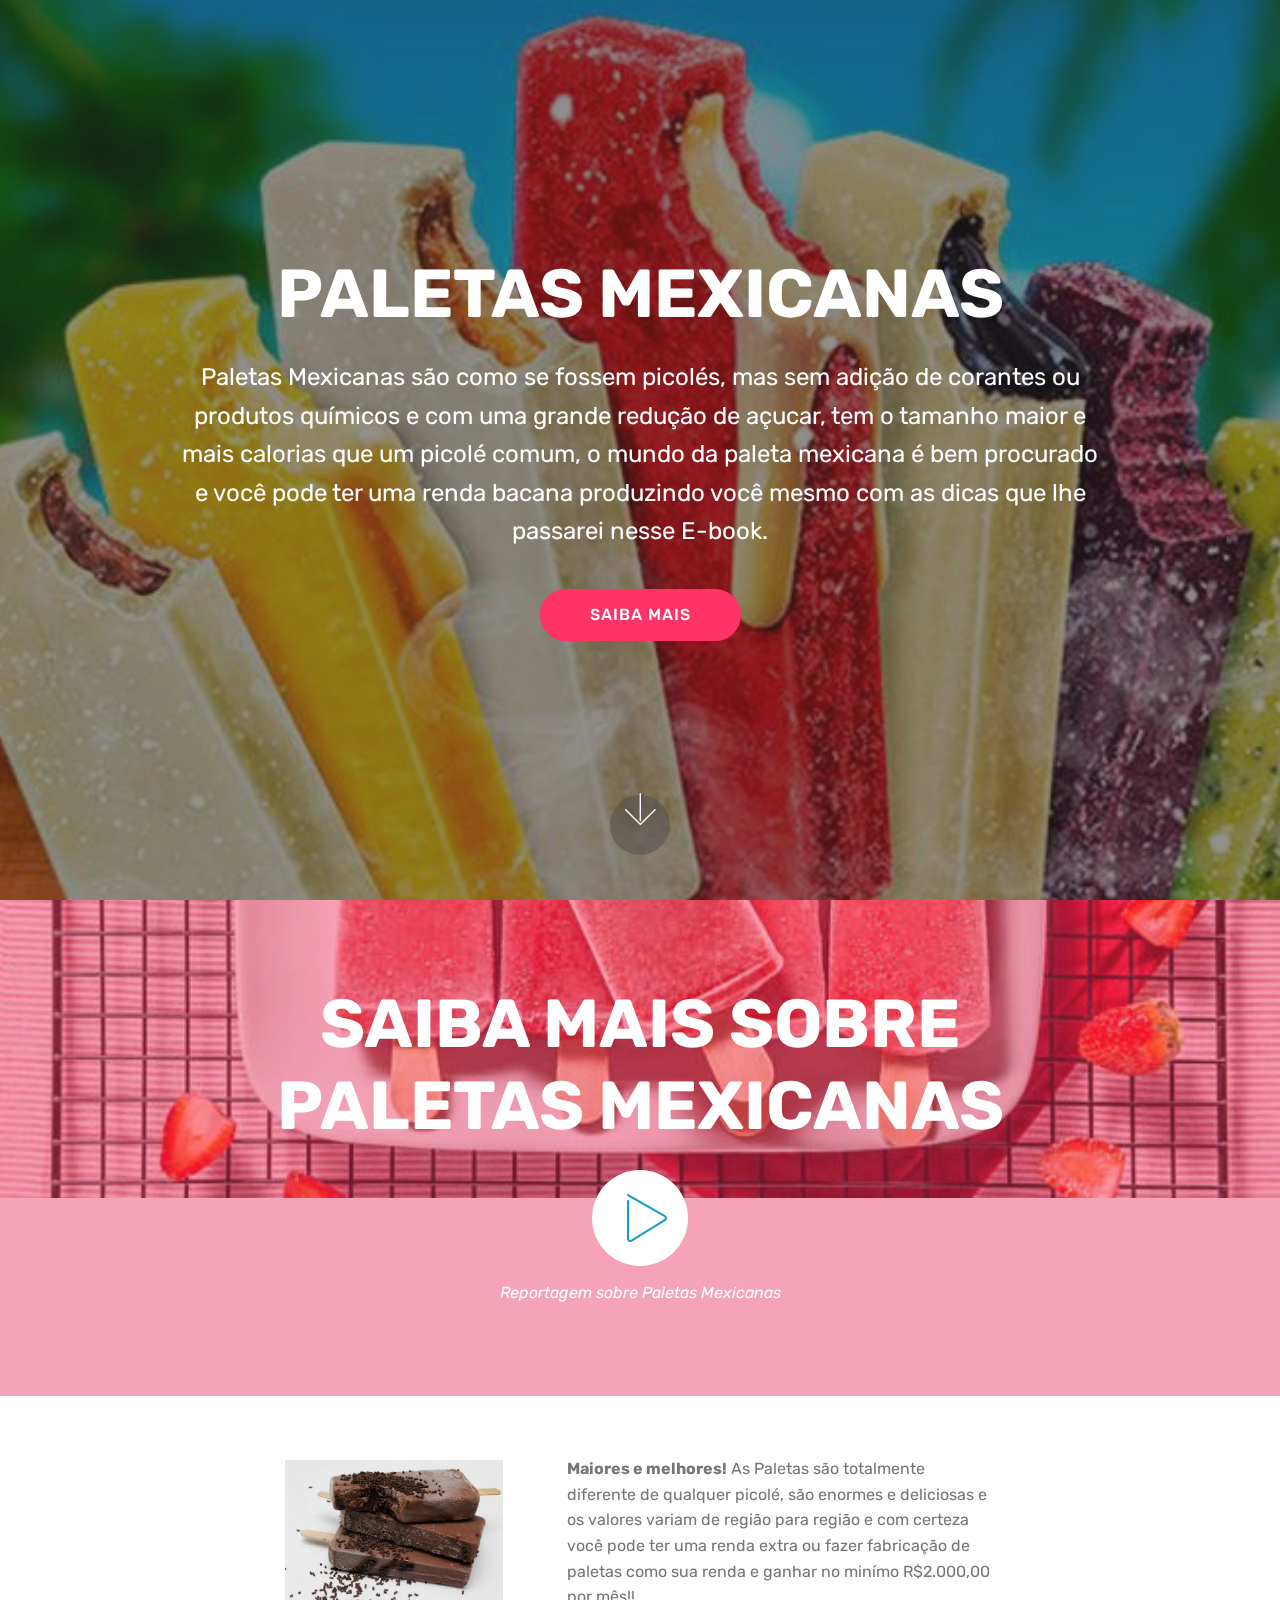
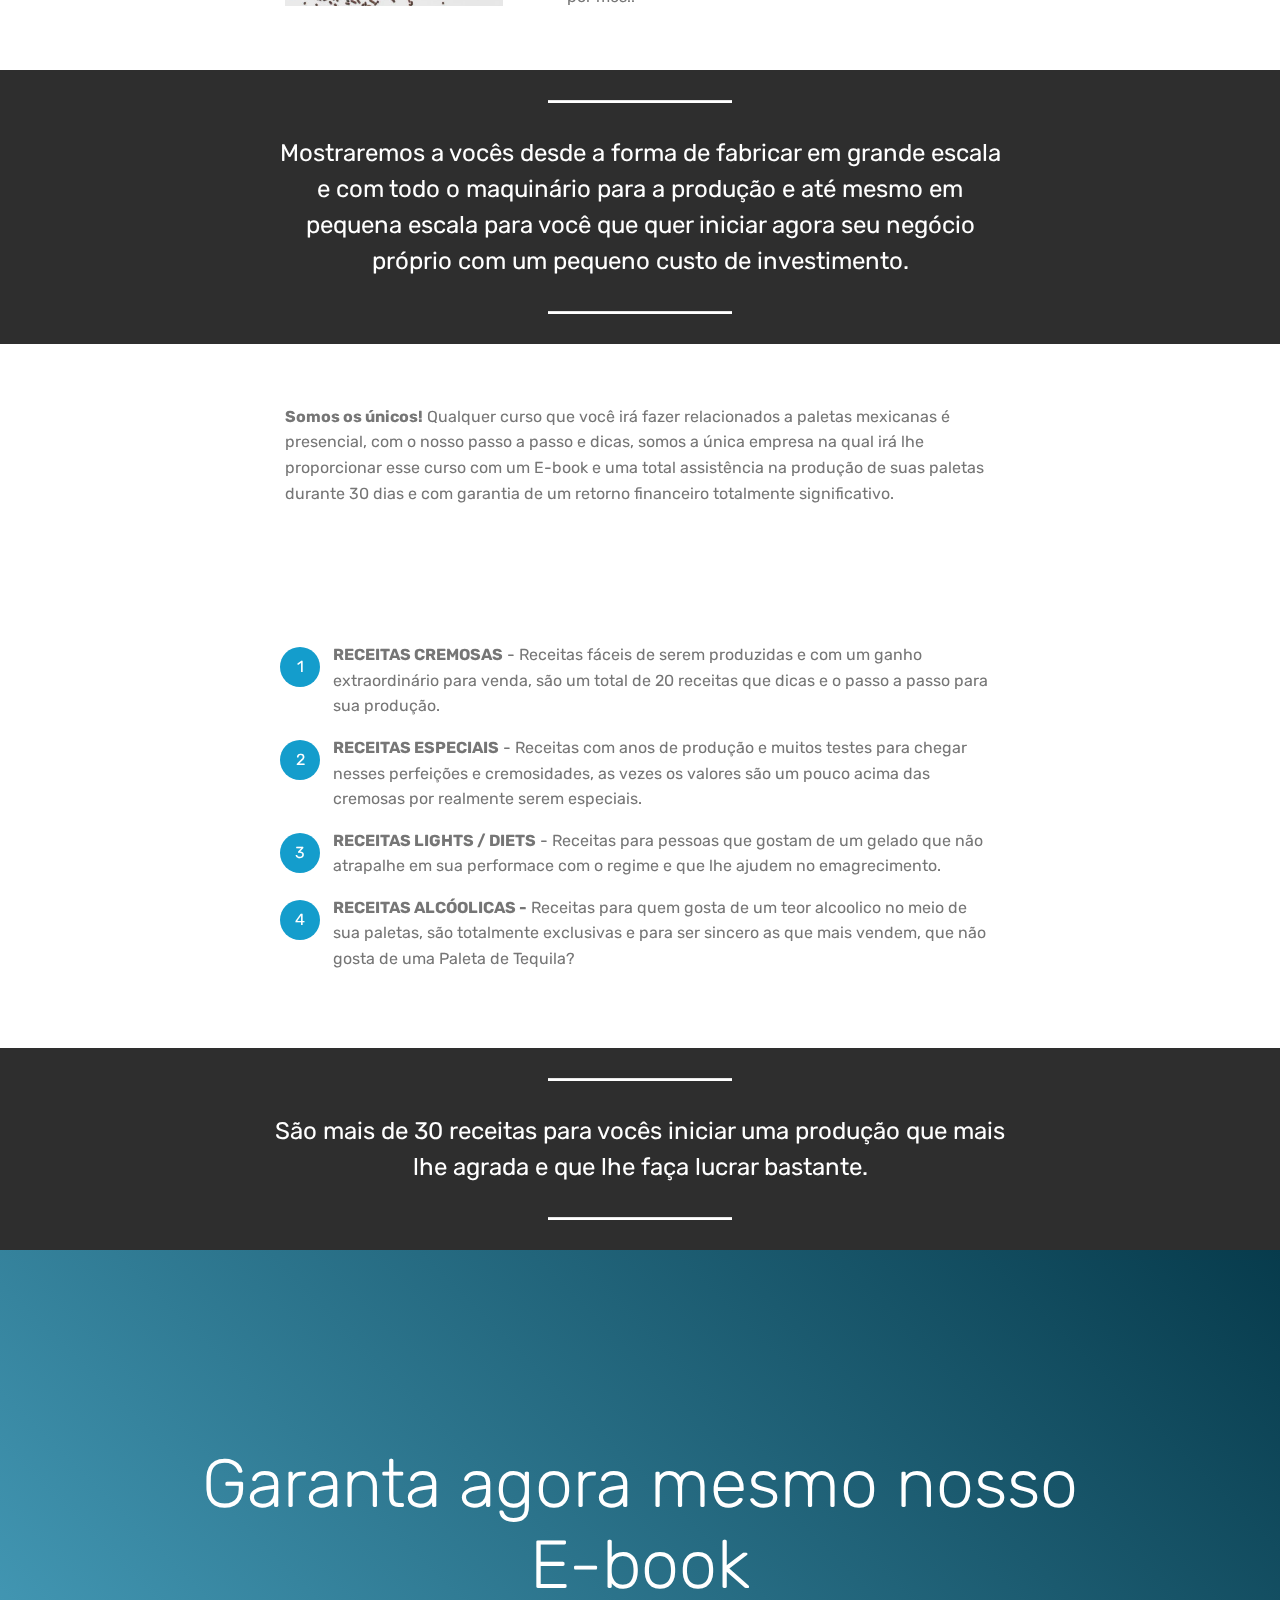
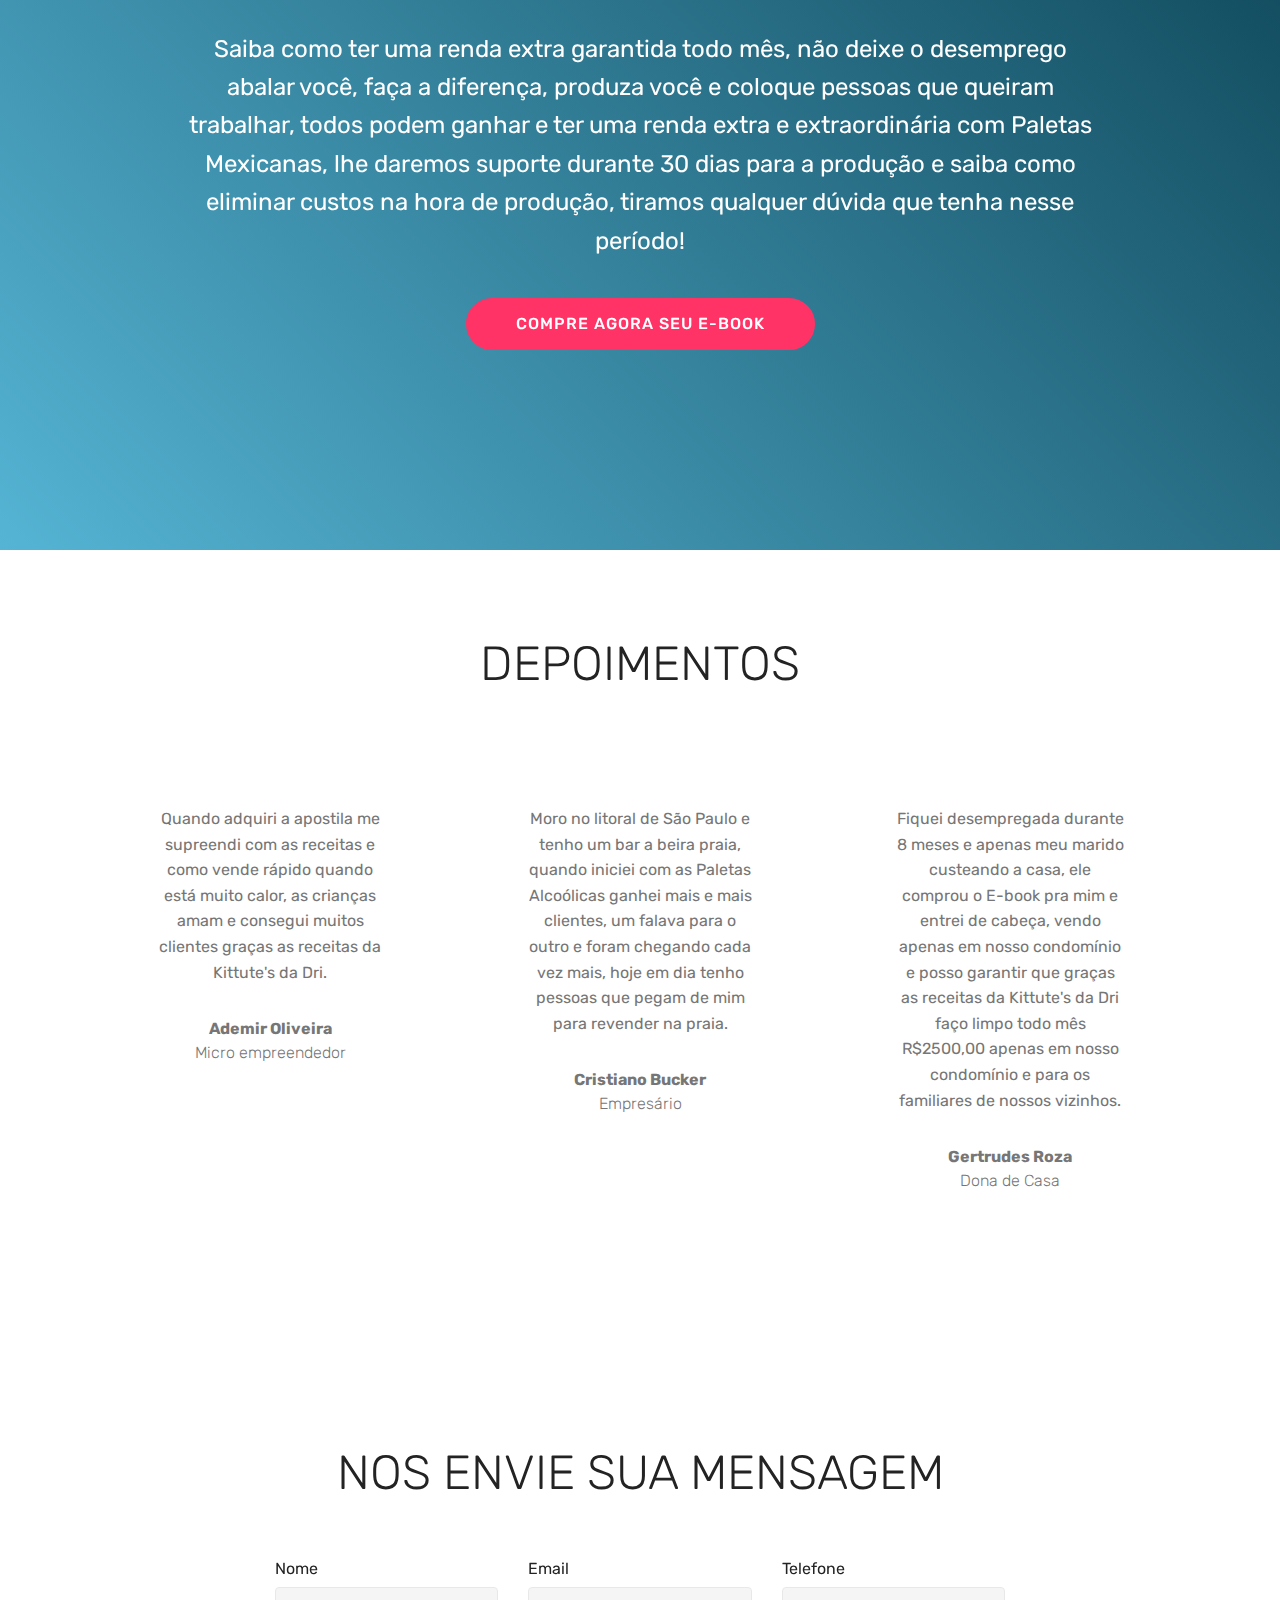
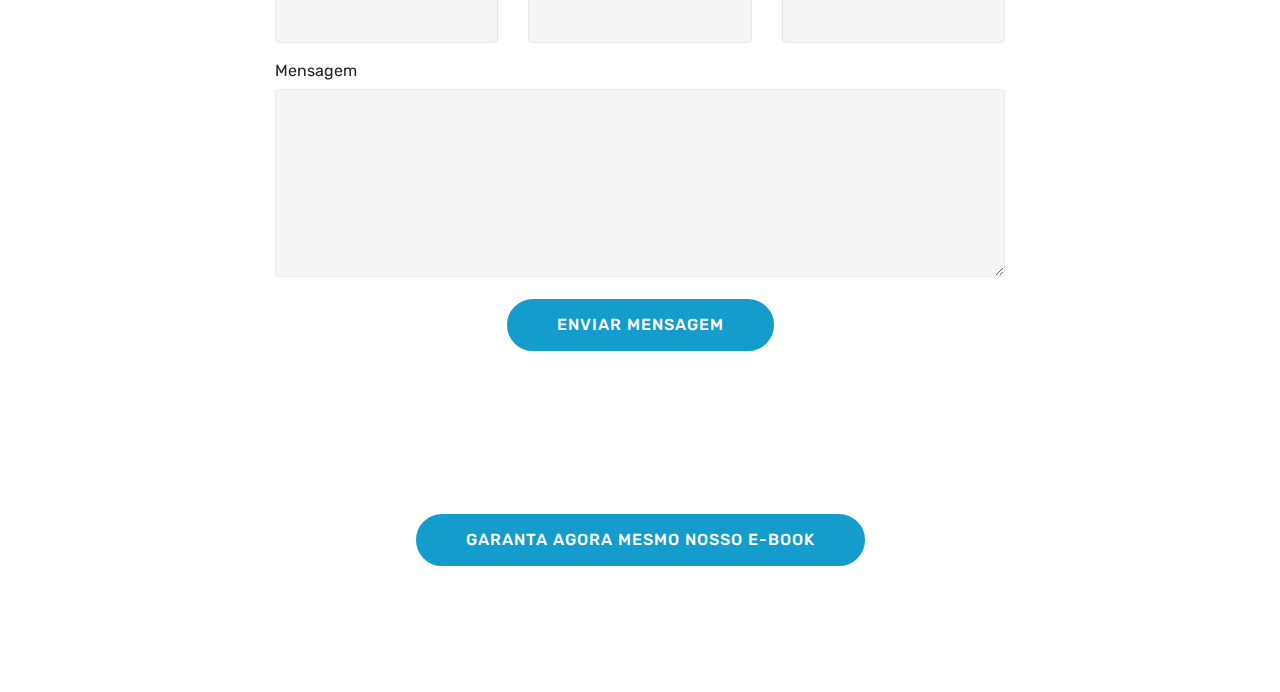
<file: index.html>
<!DOCTYPE html>
<html  >
<head>
  <!-- Site made with Mobirise Website Builder v4.10.10, https://mobirise.com -->
  <meta charset="UTF-8">
  <meta http-equiv="X-UA-Compatible" content="IE=edge">
  <meta name="generator" content="Mobirise v4.10.10, mobirise.com">
  <meta name="viewport" content="width=device-width, initial-scale=1, minimum-scale=1">
  <link rel="shortcut icon" href="assets/images/logo4.png" type="image/x-icon">
  <meta name="description" content="">
  
  <title>Home</title>
  <link rel="preload" as="style" href="assets/web/assets/mobirise-icons/mobirise-icons.css">
<link rel="stylesheet" href="assets/web/assets/mobirise-icons/mobirise-icons.css">
  <link rel="preload" as="style" href="assets/bootstrap/css/bootstrap.min.css">
<link rel="stylesheet" href="assets/bootstrap/css/bootstrap.min.css">
  <link rel="preload" as="style" href="assets/bootstrap/css/bootstrap-grid.min.css">
<link rel="stylesheet" href="assets/bootstrap/css/bootstrap-grid.min.css">
  <link rel="preload" as="style" href="assets/bootstrap/css/bootstrap-reboot.min.css">
<link rel="stylesheet" href="assets/bootstrap/css/bootstrap-reboot.min.css">
  <link rel="stylesheet" href="assets/tether/tether.min.css">
  <link rel="stylesheet" href="assets/theme/css/style.css">
  <link rel="preload" as="style" href="assets/mobirise/css/mbr-additional.css"><link rel="stylesheet" href="assets/mobirise/css/mbr-additional.css" type="text/css">
  
  
  
</head>
<body>
  <section class="cid-rDB3Oeyvm7 mbr-fullscreen mbr-parallax-background" id="header2-1">

    

    <div class="mbr-overlay" style="opacity: 0.5; background-color: rgb(35, 35, 35);"></div>

    <div class="container align-center">
        <div class="row justify-content-md-center">
            <div class="mbr-white col-md-10">
                <h1 class="mbr-section-title mbr-bold pb-3 mbr-fonts-style display-1">
                    PALETAS MEXICANAS</h1>
                
                <p class="mbr-text pb-3 mbr-fonts-style display-5">Paletas Mexicanas são como se fossem picolés, mas sem adição de corantes ou produtos químicos e com uma grande redução de açucar, tem o tamanho maior e mais calorias que um picolé comum, o mundo da paleta mexicana é bem procurado e você pode ter uma renda bacana produzindo você mesmo com as dicas que lhe passarei nesse E-book.</p>
                <div class="mbr-section-btn"><a class="btn btn-md btn-secondary display-4" href="index.html#header8-4">SAIBA MAIS</a></div>
            </div>
        </div>
    </div>
    <div class="mbr-arrow hidden-sm-down" aria-hidden="true">
        <a href="#next">
            <i class="mbri-down mbr-iconfont"></i>
        </a>
    </div>
</section>

<section class="engine"><a href="https://mobirise.info/e">make your own website</a></section><section class="header8 cid-rDB6QvR3Ji mbr-parallax-background" id="header8-4">

    

    <div class="mbr-overlay" style="opacity: 0.4; background-color: rgb(255, 51, 102);">
    </div>

    <div class="container align-center">
        <div class="row justify-content-md-center">
            <div class="mbr-white col-md-10">
                <h1 class="mbr-section-title align-center py-2 mbr-bold mbr-fonts-style display-1">SAIBA MAIS SOBRE PALETAS MEXICANAS</h1>
                
                <div class="mbr-media show-modal align-center py-2" data-modal=".modalWindow">
                         <a href="https://www.youtube.com/watch?v=tHgisI2Hn6M"><span class="mbr-iconfont mbri-play" style="color: rgb(20, 157, 204); fill: rgb(20, 157, 204);"></span></a>
                </div>
                <div class="icon-description align-center font-italic pb-3 mbr-fonts-style display-7">Reportagem sobre Paletas Mexicanas</div>
                
            </div>
        </div>
    </div>
    <div>
        <div class="modalWindow" style="display: none;">
            <div class="modalWindow-container">
                <div class="modalWindow-video-container">
                    <div class="modalWindow-video">
                        <iframe width="100%" height="100%" frameborder="0" allowfullscreen="1" data-src="https://www.youtube.com/watch?v=36YgDDJ7XSc"></iframe>
                    </div>
                    <a class="close" role="button" data-dismiss="modal">
                        <span aria-hidden="true" class="mbri-close mbr-iconfont closeModal"></span>
                        <span class="sr-only">Close</span>
                    </a>
                </div>
            </div>
        </div>
    </div>
</section>

<section class="mbr-section content6 cid-rDB8bXnt42" id="content6-6">
    
     
    
    <div class="container">
        <div class="media-container-row">
            <div class="col-12 col-md-8">
                <div class="media-container-row">
                    <div class="mbr-figure" style="width: 60%;">
                      <img src="assets/images/img-paleta-mexicana-de-chocolate-2890-600-436x290.jpg" alt="Mobirise" title="">  
                    </div>
                    <div class="media-content">
                        <div class="mbr-section-text">
                            <p class="mbr-text mb-0 mbr-fonts-style display-7">
                               <strong>Maiores e melhores!</strong>&nbsp;As Paletas são totalmente diferente de qualquer picolé, são enormes e deliciosas e os valores variam de região para região e com certeza você pode ter uma renda extra ou fazer fabricação de paletas como sua renda e ganhar no minímo R$2.000,00 por mês!!</p>
                        </div>
                    </div>
                </div>
            </div>
        </div>
    </div>
</section>

<section class="mbr-section article content10 cid-rDB9pd0Agq" id="content10-7">
    
     

    <div class="container">
        <div class="inner-container" style="width: 66%;">
            <hr class="line" style="width: 25%;">
            <div class="section-text align-center mbr-white mbr-fonts-style display-5">
                    Mostraremos a vocês desde a forma de fabricar em grande escala e com todo o maquinário para a produção e até mesmo em pequena escala para você que quer iniciar agora seu negócio próprio com um pequeno custo de investimento.</div>
            <hr class="line" style="width: 25%;">
        </div>
    </div>
</section>

<section class="mbr-section article content1 cid-rDB9PDBo4N" id="content1-8">
    
     

    <div class="container">
        <div class="media-container-row">
            <div class="mbr-text col-12 mbr-fonts-style display-7 col-md-8"><p>
                <strong> Somos os únicos!</strong>&nbsp;Qualquer curso que você irá fazer relacionados a paletas mexicanas é presencial, com o nosso passo a passo e dicas, somos a única empresa na qual irá lhe proporcionar esse curso com um E-book e uma total assistência na produção de suas paletas durante 30 dias e com garantia de um retorno financeiro totalmente significativo.</p></div>
        </div>
    </div>
</section>

<section class="mbr-section article content11 cid-rDBaKsPEqH" id="content11-9">
     

    <div class="container">
        <div class="media-container-row">
            <div class="mbr-text counter-container col-12 col-md-8 mbr-fonts-style display-7">
                <ol>
                    <li><strong>RECEITAS CREMOSAS</strong> - Receitas fáceis de serem produzidas e com um ganho extraordinário para venda, são um total de 20 receitas que dicas e o passo a passo para sua produção.</li>
                    <li><strong>RECEITAS ESPECIAIS</strong> - Receitas com anos de produção e muitos testes para chegar nesses perfeições e cremosidades, as vezes os valores são um pouco acima das cremosas por realmente serem especiais.</li>
                    <li><strong>RECEITAS LIGHTS / DIETS</strong>&nbsp;- Receitas para pessoas que gostam de um gelado que não atrapalhe em sua performace com o regime e que lhe ajudem no emagrecimento.</li><li><strong>RECEITAS ALCÓOLICAS -</strong>&nbsp;Receitas para quem gosta de um teor alcoolico no meio de sua paletas, são totalmente exclusivas e para ser sincero as que mais vendem, que não gosta de uma Paleta de Tequila?<br></li>
                </ol>
            </div>
        </div>
    </div>
</section>

<section class="mbr-section article content10 cid-rDBexIo93r" id="content10-c">
    
     

    <div class="container">
        <div class="inner-container" style="width: 66%;">
            <hr class="line" style="width: 25%;">
            <div class="section-text align-center mbr-white mbr-fonts-style display-5">
                    São mais de 30 receitas para vocês iniciar uma produção que mais lhe agrada e que lhe faça lucrar bastante.</div>
            <hr class="line" style="width: 25%;">
        </div>
    </div>
</section>

<section class="header5 cid-rDBifvUIPg mbr-fullscreen" id="header5-h">

    

    
    <div class="container">
        <div class="row justify-content-center">
            <div class="mbr-white col-md-10">
                <h1 class="mbr-section-title align-center pb-3 mbr-fonts-style display-1">Garanta agora mesmo nosso E-book</h1>
                <p class="mbr-text align-center display-5 pb-3 mbr-fonts-style">
                   Saiba como ter uma renda extra garantida todo mês, não deixe o desemprego abalar você, faça a diferença, produza você e coloque pessoas que queiram trabalhar, todos podem ganhar e ter uma renda extra e extraordinária com Paletas Mexicanas, lhe daremos suporte durante 30 dias para a produção e saiba como eliminar custos na hora de produção, tiramos qualquer dúvida que tenha nesse período!</p>
                <div class="mbr-section-btn align-center"><a class="btn btn-md btn-secondary display-4" href="https://app.monetizze.com.br/checkout/PMS88068">COMPRE AGORA SEU E-BOOK</a></div>
            </div>
        </div>
    </div>

    
</section>

<section class="testimonials1 cid-rDBfcJzx8o" id="testimonials1-e">

    

    
    <div class="container">
        <div class="media-container-row">
            <div class="title col-12 align-center">
                <h2 class="pb-3 mbr-fonts-style display-2">
                    DEPOIMENTOS</h2>
                
            </div>
        </div>
    </div>

    <div class="container pt-3 mt-2">
        <div class="media-container-row">
            <div class="mbr-testimonial p-3 align-center col-12 col-md-6 col-lg-4">
                <div class="panel-item p-3">
                    <div class="card-block">
                        
                        <p class="mbr-text mbr-fonts-style display-7">Quando adquiri a apostila me supreendi com as receitas e como vende rápido quando está muito calor, as crianças amam e consegui muitos clientes graças as receitas da Kittute's da Dri.</p>
                    </div>
                    <div class="card-footer">
                        <div class="mbr-author-name mbr-bold mbr-fonts-style display-7">
                             Ademir Oliveira</div>
                        <small class="mbr-author-desc mbr-italic mbr-light mbr-fonts-style display-7">
                               Micro empreendedor</small>
                    </div>
                </div>
            </div>

            <div class="mbr-testimonial p-3 align-center col-12 col-md-6 col-lg-4">
                <div class="panel-item p-3">
                    <div class="card-block">
                        
                        <p class="mbr-text mbr-fonts-style display-7">
                           Moro no litoral de São Paulo e tenho um bar a beira praia, quando iniciei com as Paletas Alcoólicas ganhei mais e mais clientes, um falava para o outro e foram chegando cada vez mais, hoje em dia tenho pessoas que pegam de mim para revender na praia.</p>
                    </div>
                    <div class="card-footer">
                        <div class="mbr-author-name mbr-bold mbr-fonts-style display-7">
                             Cristiano Bucker</div>
                        <small class="mbr-author-desc mbr-italic mbr-light mbr-fonts-style display-7">
                               Empresário</small>
                    </div>
                </div>
            </div>

            <div class="mbr-testimonial p-3 align-center col-12 col-md-6 col-lg-4">
                <div class="panel-item p-3">
                    <div class="card-block">
                        
                        <p class="mbr-text mbr-fonts-style display-7">
                           Fiquei desempregada durante 8 meses e apenas meu marido custeando a casa, ele comprou o E-book pra mim e entrei de cabeça, vendo apenas em nosso condomínio e posso garantir que graças as receitas da Kittute's da Dri faço limpo todo mês R$2500,00 apenas em nosso condomínio e para os familiares de nossos vizinhos.</p>
                    </div>
                    <div class="card-footer">
                        <div class="mbr-author-name mbr-bold mbr-fonts-style display-7">
                             Gertrudes Roza</div>
                        <small class="mbr-author-desc mbr-italic mbr-light mbr-fonts-style display-7">Dona de Casa</small>
                    </div>
                </div>
            </div>

            

            

            
        </div>
    </div>   
</section>

<section class="mbr-section form1 cid-rDXITxqO3Y" id="form1-w">

    

    
    <div class="container">
        <div class="row justify-content-center">
            <div class="title col-12 col-lg-8">
                <h2 class="mbr-section-title align-center pb-3 mbr-fonts-style display-2">NOS ENVIE SUA MENSAGEM</h2>
                
            </div>
        </div>
    </div>
    <div class="container">
        <div class="row justify-content-center">
            <div class="media-container-column col-lg-8" data-form-type="formoid">
                <!---Formbuilder Form--->
                <form action="https://mobirise.com/" method="POST" class="mbr-form form-with-styler" data-form-title="Mobirise Form"><input type="hidden" name="email" data-form-email="true" value="Wd11MJLxjLchPhdMDkMSj7kbBZI3hLPxXR0btPo8XaAStoU6Qt8IqVjT/N3v0PtZ2DlHYWCVXKA2nZmnaeFG6ETBAopJRFE59Qv9Qsx7S/GyReRvMth7t6AgvIlaoQcK">
                    <div class="row">
                        <div hidden="hidden" data-form-alert="" class="alert alert-success col-12">Thanks for filling out the form!</div>
                        <div hidden="hidden" data-form-alert-danger="" class="alert alert-danger col-12">
                        </div>
                    </div>
                    <div class="dragArea row">
                        <div class="col-md-4  form-group" data-for="name">
                            <label for="name-form1-w" class="form-control-label mbr-fonts-style display-7">Nome</label>
                            <input type="text" name="name" data-form-field="Name" required="required" class="form-control display-7" id="name-form1-w">
                        </div>
                        <div class="col-md-4  form-group" data-for="email">
                            <label for="email-form1-w" class="form-control-label mbr-fonts-style display-7">Email</label>
                            <input type="email" name="email" data-form-field="Email" required="required" class="form-control display-7" id="email-form1-w">
                        </div>
                        <div data-for="phone" class="col-md-4  form-group">
                            <label for="phone-form1-w" class="form-control-label mbr-fonts-style display-7">Telefone</label>
                            <input type="tel" name="phone" data-form-field="Phone" class="form-control display-7" id="phone-form1-w">
                        </div>
                        <div data-for="message" class="col-md-12 form-group">
                            <label for="message-form1-w" class="form-control-label mbr-fonts-style display-7">Mensagem</label>
                            <textarea name="message" data-form-field="Message" class="form-control display-7" id="message-form1-w"></textarea>
                        </div>
                        <div class="col-md-12 input-group-btn align-center"><button type="submit" class="btn btn-primary btn-form display-4" href="https://wa.me/+55 41 999072172">ENVIAR MENSAGEM</button></div>
                    </div>
                </form><!---Formbuilder Form--->
            </div>
        </div>
    </div>
</section>

<section class="mbr-section content8 cid-rDBhRycCKQ" id="content8-g">

    

    <div class="container">
        <div class="media-container-row title">
            <div class="col-12 col-md-8">
                <div class="mbr-section-btn align-center"><a class="btn btn-primary display-4" href="https://app.monetizze.com.br/checkout/PMS88068">GARANTA AGORA MESMO NOSSO E-BOOK</a></div>
            </div>
        </div>
    </div>
</section>


  <script src="assets/web/assets/jquery/jquery.min.js"></script>
  <script src="assets/popper/popper.min.js"></script>
  <script src="assets/bootstrap/js/bootstrap.min.js"></script>
  <script async src="assets/tether/tether.min.js"></script>
  <script async src="assets/smoothscroll/smooth-scroll.js"></script>
  <script async src="assets/parallax/jarallax.min.js"></script>
  <script async src="assets/playervimeo/vimeo_player.js"></script>
  <script async src="assets/theme/js/script.js"></script>
  <script async src="assets/formoid/formoid.min.js"></script>
  
  
</body>
</html>
</file>
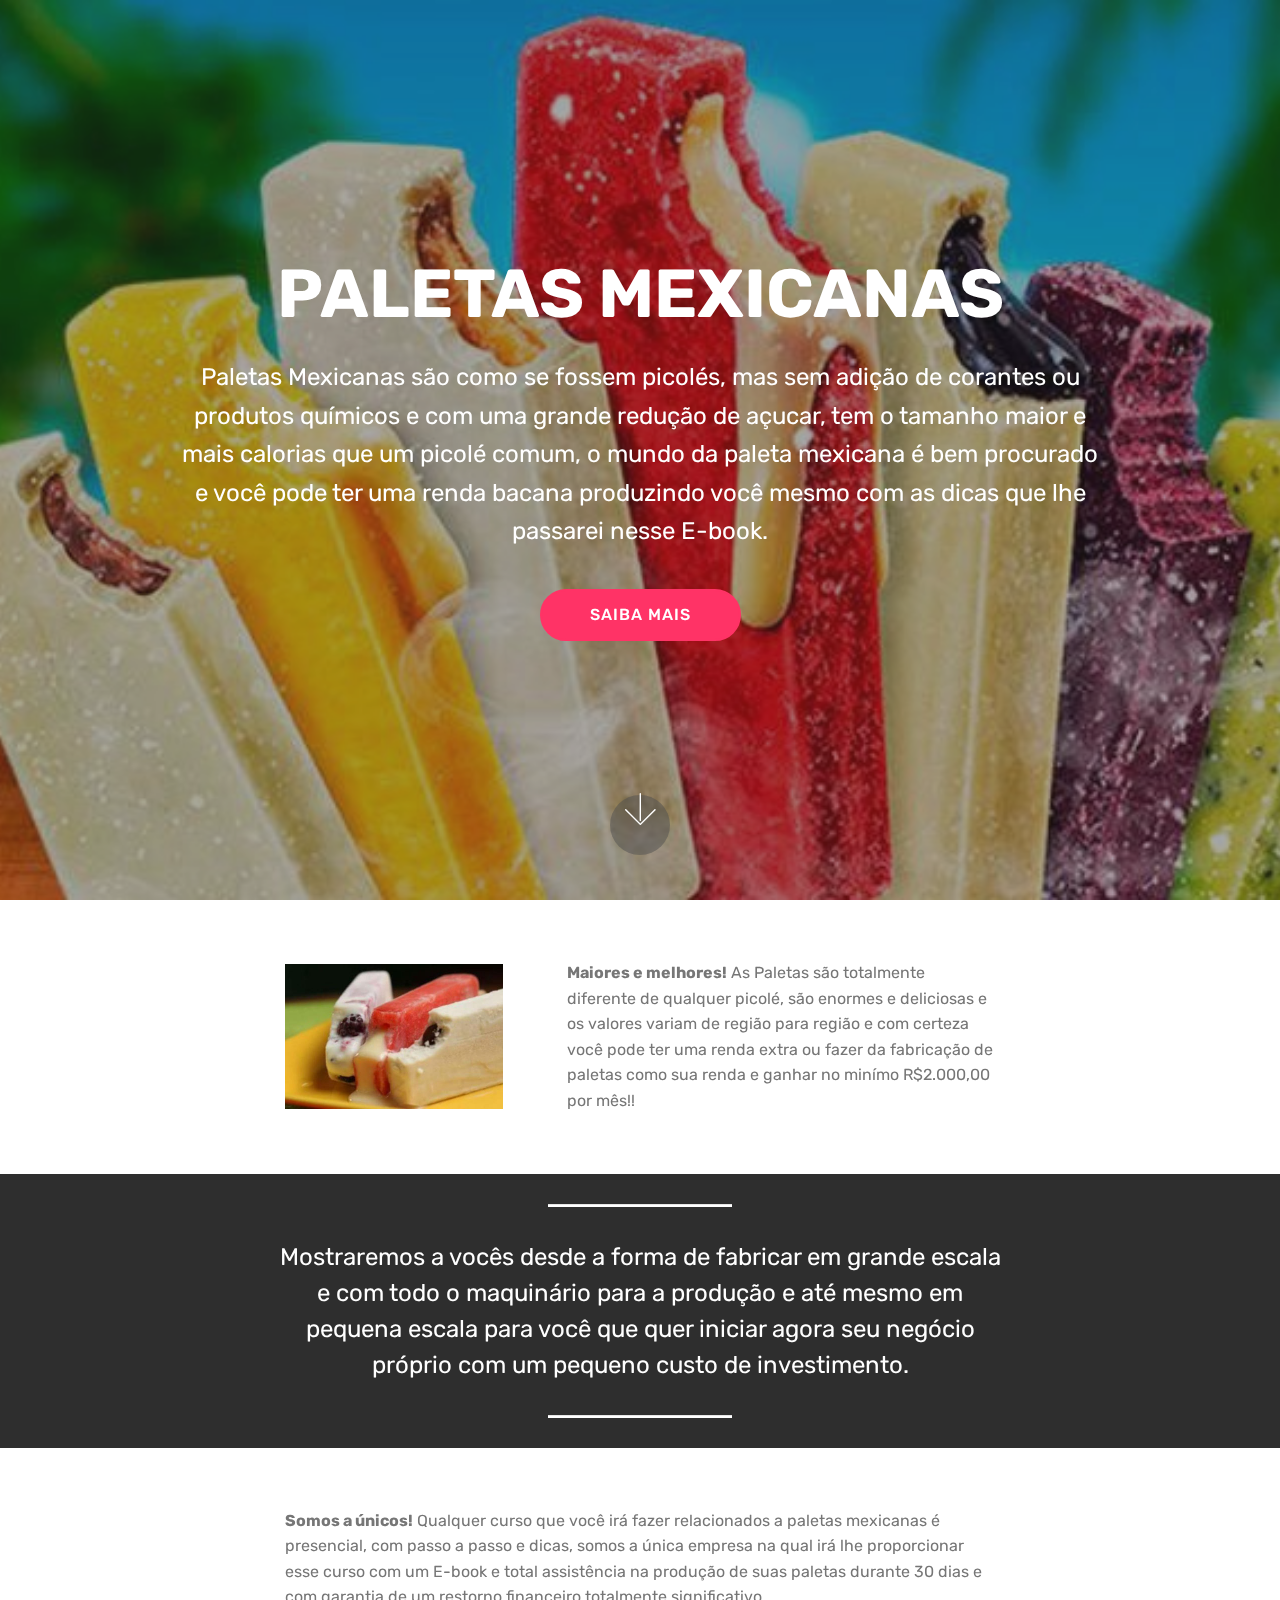
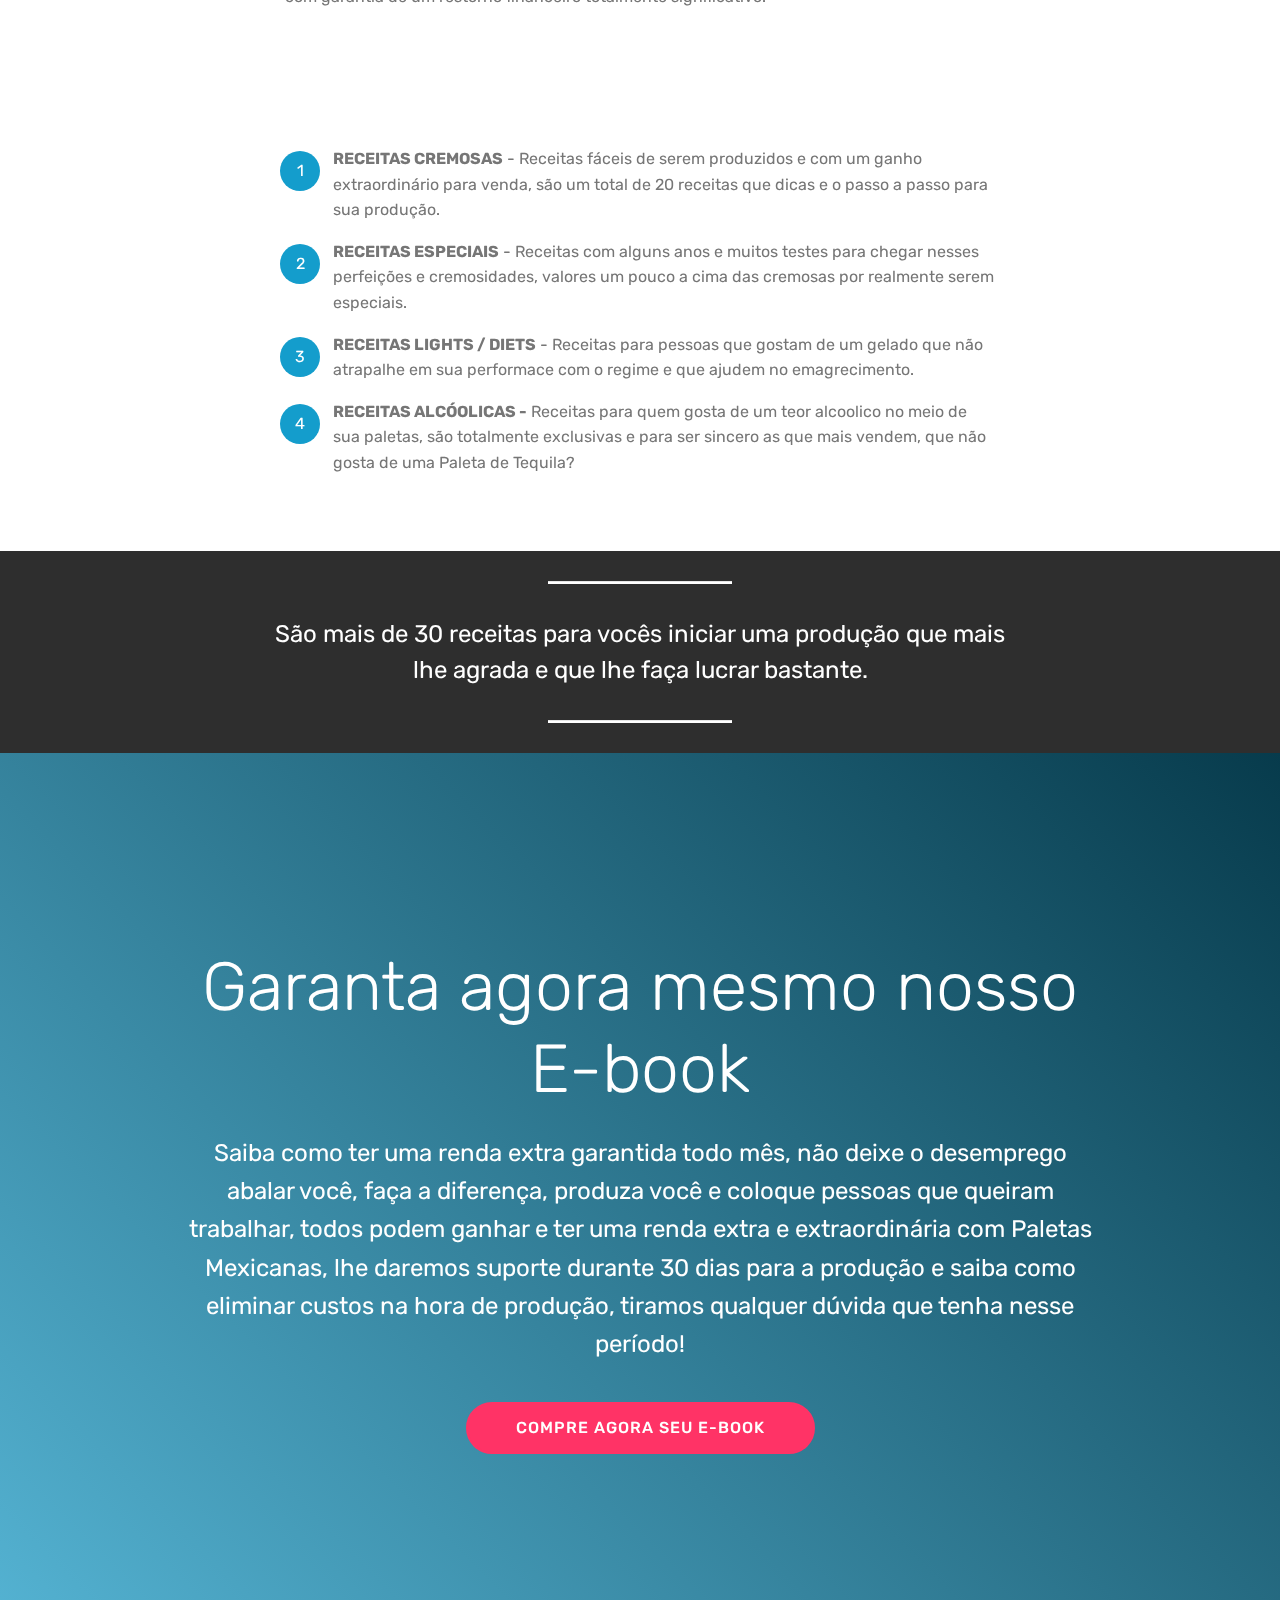
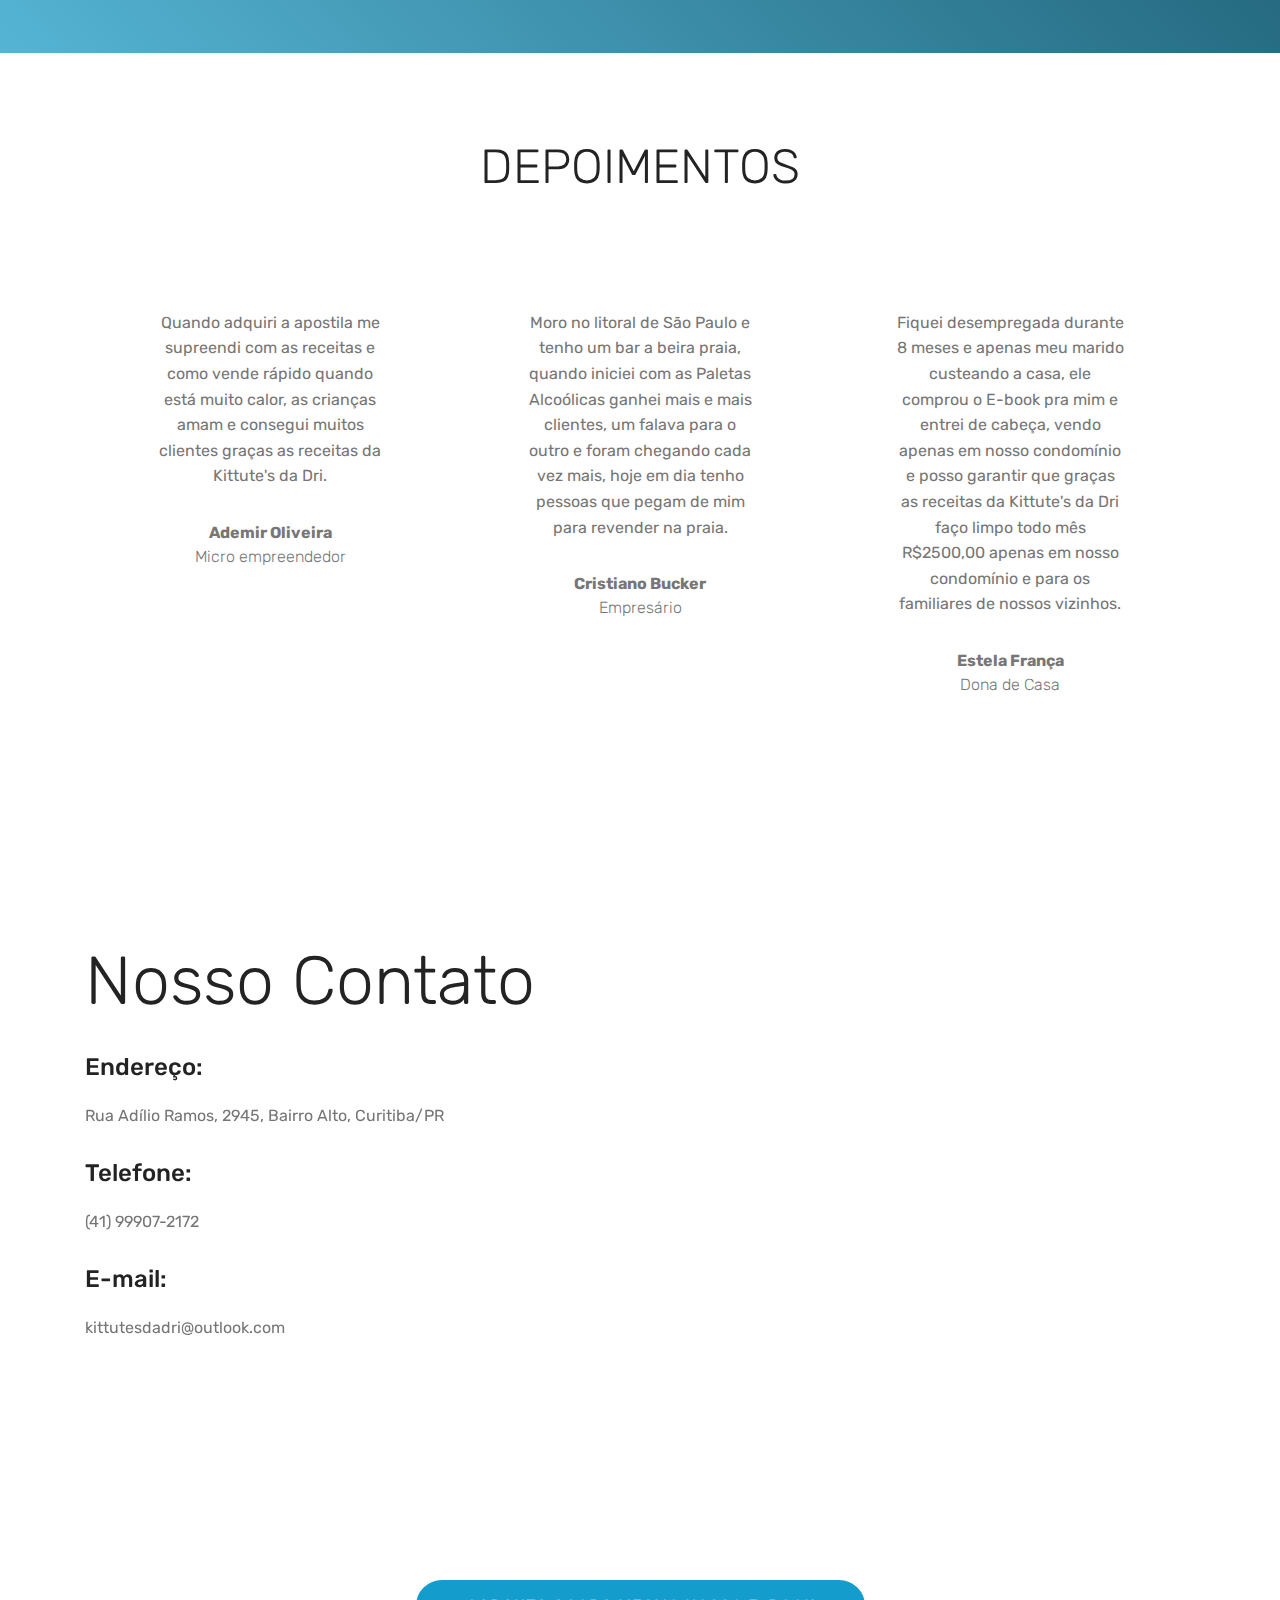
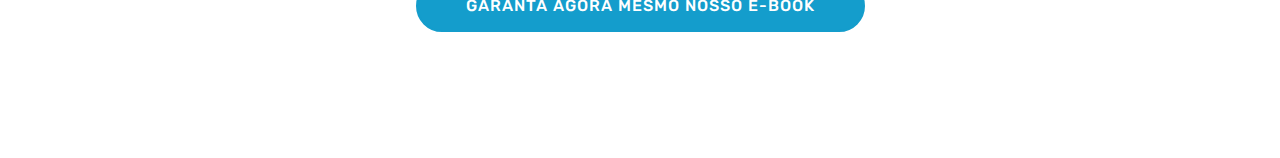
<file: page1.html>
<!DOCTYPE html>
<html  >
<head>
  <!-- Site made with Mobirise Website Builder v4.10.10, https://mobirise.com -->
  <meta charset="UTF-8">
  <meta http-equiv="X-UA-Compatible" content="IE=edge">
  <meta name="generator" content="Mobirise v4.10.10, mobirise.com">
  <meta name="viewport" content="width=device-width, initial-scale=1, minimum-scale=1">
  <link rel="shortcut icon" href="assets/images/logo4.png" type="image/x-icon">
  <meta name="description" content="">
  
  <title>Paletas Mexicanas</title>
  <link rel="preload" as="style" href="assets/web/assets/mobirise-icons/mobirise-icons.css">
<link rel="stylesheet" href="assets/web/assets/mobirise-icons/mobirise-icons.css">
  <link rel="preload" as="style" href="assets/bootstrap/css/bootstrap.min.css">
<link rel="stylesheet" href="assets/bootstrap/css/bootstrap.min.css">
  <link rel="preload" as="style" href="assets/bootstrap/css/bootstrap-grid.min.css">
<link rel="stylesheet" href="assets/bootstrap/css/bootstrap-grid.min.css">
  <link rel="preload" as="style" href="assets/bootstrap/css/bootstrap-reboot.min.css">
<link rel="stylesheet" href="assets/bootstrap/css/bootstrap-reboot.min.css">
  <link rel="stylesheet" href="assets/tether/tether.min.css">
  <link rel="stylesheet" href="assets/theme/css/style.css">
  <link rel="preload" as="style" href="assets/mobirise/css/mbr-additional.css"><link rel="stylesheet" href="assets/mobirise/css/mbr-additional.css" type="text/css">
  
  
  
</head>
<body>
  <section class="cid-rDBk6BOV6B mbr-fullscreen mbr-parallax-background" id="header2-i">

    

    <div class="mbr-overlay" style="opacity: 0.4; background-color: rgb(35, 35, 35);"></div>

    <div class="container align-center">
        <div class="row justify-content-md-center">
            <div class="mbr-white col-md-10">
                <h1 class="mbr-section-title mbr-bold pb-3 mbr-fonts-style display-1">
                    PALETAS MEXICANAS</h1>
                
                <p class="mbr-text pb-3 mbr-fonts-style display-5">Paletas Mexicanas são como se fossem picolés, mas sem adição de corantes ou produtos químicos e com uma grande redução de açucar, tem o tamanho maior e mais calorias que um picolé comum, o mundo da paleta mexicana é bem procurado e você pode ter uma renda bacana produzindo você mesmo com as dicas que lhe passarei nesse E-book.</p>
                <div class="mbr-section-btn"><a class="btn btn-md btn-secondary display-4" href="index.html#header8-4">SAIBA MAIS</a></div>
            </div>
        </div>
    </div>
    <div class="mbr-arrow hidden-sm-down" aria-hidden="true">
        <a href="#next">
            <i class="mbri-down mbr-iconfont"></i>
        </a>
    </div>
</section>

<section class="engine"><a href="https://mobirise.info/o">portfolio site templates</a></section><section class="mbr-section content6 cid-rDBk6EuQYG" id="content6-k">
    
     
    
    <div class="container">
        <div class="media-container-row">
            <div class="col-12 col-md-8">
                <div class="media-container-row">
                    <div class="mbr-figure" style="width: 60%;">
                      <img src="assets/images/paletas-mexicanas-436x290.jpg" alt="Mobirise" title="">  
                    </div>
                    <div class="media-content">
                        <div class="mbr-section-text">
                            <p class="mbr-text mb-0 mbr-fonts-style display-7">
                               <strong>Maiores e melhores!</strong>&nbsp;As Paletas são totalmente diferente de qualquer picolé, são enormes e deliciosas e os valores variam de região para região e com certeza você pode ter uma renda extra ou fazer da fabricação de paletas como sua renda e ganhar no minímo R$2.000,00 por mês!!</p>
                        </div>
                    </div>
                </div>
            </div>
        </div>
    </div>
</section>

<section class="mbr-section article content10 cid-rDBk6FUi6q" id="content10-l">
    
     

    <div class="container">
        <div class="inner-container" style="width: 66%;">
            <hr class="line" style="width: 25%;">
            <div class="section-text align-center mbr-white mbr-fonts-style display-5">
                    Mostraremos a vocês desde a forma de fabricar em grande escala e com todo o maquinário para a produção e até mesmo em pequena escala para você que quer iniciar agora seu negócio próprio com um pequeno custo de investimento.</div>
            <hr class="line" style="width: 25%;">
        </div>
    </div>
</section>

<section class="mbr-section article content1 cid-rDBk6GFKc3" id="content1-m">
    
     

    <div class="container">
        <div class="media-container-row">
            <div class="mbr-text col-12 mbr-fonts-style display-7 col-md-8"><p>
                <strong> Somos a únicos!</strong>&nbsp;Qualquer curso que você irá fazer relacionados a paletas mexicanas é presencial, com passo a passo e dicas, somos a única empresa na qual irá lhe proporcionar esse curso com um E-book e total assistência na produção de suas paletas durante 30 dias e com garantia de um restorno financeiro totalmente significativo.</p></div>
        </div>
    </div>
</section>

<section class="mbr-section article content11 cid-rDBk6HukDa" id="content11-n">
     

    <div class="container">
        <div class="media-container-row">
            <div class="mbr-text counter-container col-12 col-md-8 mbr-fonts-style display-7">
                <ol>
                    <li><strong>RECEITAS CREMOSAS</strong> - Receitas fáceis de serem produzidos e com um ganho extraordinário para venda, são um total de 20 receitas que dicas e o passo a passo para sua produção.</li>
                    <li><strong>RECEITAS ESPECIAIS</strong> - Receitas com alguns anos e muitos testes para chegar nesses perfeições e cremosidades, valores um pouco a cima das cremosas por realmente serem especiais.</li>
                    <li><strong>RECEITAS LIGHTS / DIETS</strong>&nbsp;- Receitas para pessoas que gostam de um gelado que não atrapalhe em sua performace com o regime e que ajudem no emagrecimento.</li><li><strong>RECEITAS ALCÓOLICAS -</strong>&nbsp;Receitas para quem gosta de um teor alcoolico no meio de sua paletas, são totalmente exclusivas e para ser sincero as que mais vendem, que não gosta de uma Paleta de Tequila?<br></li>
                </ol>
            </div>
        </div>
    </div>
</section>

<section class="mbr-section article content10 cid-rDBk6IdZWG" id="content10-o">
    
     

    <div class="container">
        <div class="inner-container" style="width: 66%;">
            <hr class="line" style="width: 25%;">
            <div class="section-text align-center mbr-white mbr-fonts-style display-5">
                    São mais de 30 receitas para vocês iniciar uma produção que mais lhe agrada e que lhe faça lucrar bastante.</div>
            <hr class="line" style="width: 25%;">
        </div>
    </div>
</section>

<section class="header5 cid-rDBk6J02ub mbr-fullscreen" id="header5-p">

    

    
    <div class="container">
        <div class="row justify-content-center">
            <div class="mbr-white col-md-10">
                <h1 class="mbr-section-title align-center pb-3 mbr-fonts-style display-1">Garanta agora mesmo nosso E-book</h1>
                <p class="mbr-text align-center display-5 pb-3 mbr-fonts-style">
                   Saiba como ter uma renda extra garantida todo mês, não deixe o desemprego abalar você, faça a diferença, produza você e coloque pessoas que queiram trabalhar, todos podem ganhar e ter uma renda extra e extraordinária com Paletas Mexicanas, lhe daremos suporte durante 30 dias para a produção e saiba como eliminar custos na hora de produção, tiramos qualquer dúvida que tenha nesse período!</p>
                <div class="mbr-section-btn align-center"><a class="btn btn-md btn-secondary display-4" href="https://app.monetizze.com.br/checkout/PMS88068">COMPRE AGORA SEU E-BOOK</a></div>
            </div>
        </div>
    </div>

    
</section>

<section class="testimonials1 cid-rDBk6KqLkS" id="testimonials1-q">

    

    
    <div class="container">
        <div class="media-container-row">
            <div class="title col-12 align-center">
                <h2 class="pb-3 mbr-fonts-style display-2">
                    DEPOIMENTOS</h2>
                
            </div>
        </div>
    </div>

    <div class="container pt-3 mt-2">
        <div class="media-container-row">
            <div class="mbr-testimonial p-3 align-center col-12 col-md-6 col-lg-4">
                <div class="panel-item p-3">
                    <div class="card-block">
                        
                        <p class="mbr-text mbr-fonts-style display-7">Quando adquiri a apostila me supreendi com as receitas e como vende rápido quando está muito calor, as crianças amam e consegui muitos clientes graças as receitas da Kittute's da Dri.</p>
                    </div>
                    <div class="card-footer">
                        <div class="mbr-author-name mbr-bold mbr-fonts-style display-7">
                             Ademir Oliveira</div>
                        <small class="mbr-author-desc mbr-italic mbr-light mbr-fonts-style display-7">
                               Micro empreendedor</small>
                    </div>
                </div>
            </div>

            <div class="mbr-testimonial p-3 align-center col-12 col-md-6 col-lg-4">
                <div class="panel-item p-3">
                    <div class="card-block">
                        
                        <p class="mbr-text mbr-fonts-style display-7">
                           Moro no litoral de São Paulo e tenho um bar a beira praia, quando iniciei com as Paletas Alcoólicas ganhei mais e mais clientes, um falava para o outro e foram chegando cada vez mais, hoje em dia tenho pessoas que pegam de mim para revender na praia.</p>
                    </div>
                    <div class="card-footer">
                        <div class="mbr-author-name mbr-bold mbr-fonts-style display-7">
                             Cristiano Bucker</div>
                        <small class="mbr-author-desc mbr-italic mbr-light mbr-fonts-style display-7">
                               Empresário</small>
                    </div>
                </div>
            </div>

            <div class="mbr-testimonial p-3 align-center col-12 col-md-6 col-lg-4">
                <div class="panel-item p-3">
                    <div class="card-block">
                        
                        <p class="mbr-text mbr-fonts-style display-7">
                           Fiquei desempregada durante 8 meses e apenas meu marido custeando a casa, ele comprou o E-book pra mim e entrei de cabeça, vendo apenas em nosso condomínio e posso garantir que graças as receitas da Kittute's da Dri faço limpo todo mês R$2500,00 apenas em nosso condomínio e para os familiares de nossos vizinhos.</p>
                    </div>
                    <div class="card-footer">
                        <div class="mbr-author-name mbr-bold mbr-fonts-style display-7">Estela França</div>
                        <small class="mbr-author-desc mbr-italic mbr-light mbr-fonts-style display-7">Dona de Casa</small>
                    </div>
                </div>
            </div>

            

            

            
        </div>
    </div>   
</section>

<section class="mbr-section contacts1 cid-rDBk6MBTee" id="contacts1-r">
    <!---->
    
    <!---->
    <!--Overlay-->
    
    <!--Container-->
    <div class="container">
        <div class="row">
            <!--Titles-->
            <div class="title col-12">
                <h2 class="align-left mbr-fonts-style display-1">
                    Nosso Contato</h2>
                
            </div>
            <!--Left-->
            <div class="col-12 col-md-6">
                <div class="left-block wrapper">
                    <div class="b b-adress">
                        <h5 class="align-left mbr-fonts-style m-0 display-5">
                            Endereço:</h5>
                        <p class="mbr-text align-left mbr-fonts-style display-7">
                            Rua Adílio Ramos, 2945, Bairro Alto, Curitiba/PR
                        </p>
                    </div>
                    <div class="b b-phone">
                        <h5 class="align-left mbr-fonts-style m-0 display-5">
                            Telefone:</h5>
                        <p class="mbr-text align-left mbr-fonts-style display-7">
                            (41) 99907-2172</p>
                    </div>
                    <div class="b b-mail">
                        <h5 class="align-left mbr-fonts-style m-0 display-5">
                            E-mail:
                        </h5>
                        <p class="mbr-text align-left mbr-fonts-style display-7">
                            kittutesdadri@outlook.com</p>
                    </div>
                </div>
            </div>
            <!--Right-->
            <div class="col-12 col-md-6">
                <div class="google-map"><iframe frameborder="0" style="border:0" src="https://www.google.com/maps/embed/v1/place?key=AIzaSyCx3d07zxHPLvkFBLlAR3Ng8a9wsAsGoJ8&amp;q=place_id:ChIJBZfOhn7v3JQRLCMyfjF2LpE" allowfullscreen=""></iframe></div>
            </div>
        </div>
    </div>
</section>

<section class="mbr-section content8 cid-rDBk6NKdte" id="content8-s">

    

    <div class="container">
        <div class="media-container-row title">
            <div class="col-12 col-md-8">
                <div class="mbr-section-btn align-center"><a class="btn btn-primary display-4" href="https://app.monetizze.com.br/checkout/PMS88068">GARANTA AGORA MESMO NOSSO E-BOOK</a></div>
            </div>
        </div>
    </div>
</section>


  <script src="assets/web/assets/jquery/jquery.min.js"></script>
  <script src="assets/popper/popper.min.js"></script>
  <script src="assets/bootstrap/js/bootstrap.min.js"></script>
  <script async src="assets/tether/tether.min.js"></script>
  <script async src="assets/smoothscroll/smooth-scroll.js"></script>
  <script async src="assets/parallax/jarallax.min.js"></script>
  <script async src="assets/theme/js/script.js"></script>
  
  
</body>
</html>
</file>
<file: assets/web/assets/mobirise-icons/mobirise-icons.css>
@font-face {
  font-family: 'MobiriseIcons';
  src:  url('mobirise-icons.eot?spat4u');
  src:  url('mobirise-icons.eot?spat4u#iefix') format('embedded-opentype'),
    url('mobirise-icons.ttf?spat4u') format('truetype'),
    url('mobirise-icons.woff?spat4u') format('woff'),
    url('mobirise-icons.svg?spat4u#MobiriseIcons') format('svg');
  font-weight: normal;
  font-style: normal;
  font-display: swap;
}

[class^="mbri-"], [class*=" mbri-"] {
  /* use !important to prevent issues with browser extensions that change fonts */
  font-family: MobiriseIcons !important;
  speak: none;
  font-style: normal;
  font-weight: normal;
  font-variant: normal;
  text-transform: none;
  line-height: 1;

  /* Better Font Rendering =========== */
  -webkit-font-smoothing: antialiased;
  -moz-osx-font-smoothing: grayscale;
}

.mbri-add-submenu:before {
  content: "\e900";
}
.mbri-alert:before {
  content: "\e901";
}
.mbri-align-center:before {
  content: "\e902";
}
.mbri-align-justify:before {
  content: "\e903";
}
.mbri-align-left:before {
  content: "\e904";
}
.mbri-align-right:before {
  content: "\e905";
}
.mbri-android:before {
  content: "\e906";
}
.mbri-apple:before {
  content: "\e907";
}
.mbri-arrow-down:before {
  content: "\e908";
}
.mbri-arrow-next:before {
  content: "\e909";
}
.mbri-arrow-prev:before {
  content: "\e90a";
}
.mbri-arrow-up:before {
  content: "\e90b";
}
.mbri-bold:before {
  content: "\e90c";
}
.mbri-bookmark:before {
  content: "\e90d";
}
.mbri-bootstrap:before {
  content: "\e90e";
}
.mbri-briefcase:before {
  content: "\e90f";
}
.mbri-browse:before {
  content: "\e910";
}
.mbri-bulleted-list:before {
  content: "\e911";
}
.mbri-calendar:before {
  content: "\e912";
}
.mbri-camera:before {
  content: "\e913";
}
.mbri-cart-add:before {
  content: "\e914";
}
.mbri-cart-full:before {
  content: "\e915";
}
.mbri-cash:before {
  content: "\e916";
}
.mbri-change-style:before {
  content: "\e917";
}
.mbri-chat:before {
  content: "\e918";
}
.mbri-clock:before {
  content: "\e919";
}
.mbri-close:before {
  content: "\e91a";
}
.mbri-cloud:before {
  content: "\e91b";
}
.mbri-code:before {
  content: "\e91c";
}
.mbri-contact-form:before {
  content: "\e91d";
}
.mbri-credit-card:before {
  content: "\e91e";
}
.mbri-cursor-click:before {
  content: "\e91f";
}
.mbri-cust-feedback:before {
  content: "\e920";
}
.mbri-database:before {
  content: "\e921";
}
.mbri-delivery:before {
  content: "\e922";
}
.mbri-desktop:before {
  content: "\e923";
}
.mbri-devices:before {
  content: "\e924";
}
.mbri-down:before {
  content: "\e925";
}
.mbri-download:before {
  content: "\e989";
}
.mbri-drag-n-drop:before {
  content: "\e927";
}
.mbri-drag-n-drop2:before {
  content: "\e928";
}
.mbri-edit:before {
  content: "\e929";
}
.mbri-edit2:before {
  content: "\e92a";
}
.mbri-error:before {
  content: "\e92b";
}
.mbri-extension:before {
  content: "\e92c";
}
.mbri-features:before {
  content: "\e92d";
}
.mbri-file:before {
  content: "\e92e";
}
.mbri-flag:before {
  content: "\e92f";
}
.mbri-folder:before {
  content: "\e930";
}
.mbri-gift:before {
  content: "\e931";
}
.mbri-github:before {
  content: "\e932";
}
.mbri-globe:before {
  content: "\e933";
}
.mbri-globe-2:before {
  content: "\e934";
}
.mbri-growing-chart:before {
  content: "\e935";
}
.mbri-hearth:before {
  content: "\e936";
}
.mbri-help:before {
  content: "\e937";
}
.mbri-home:before {
  content: "\e938";
}
.mbri-hot-cup:before {
  content: "\e939";
}
.mbri-idea:before {
  content: "\e93a";
}
.mbri-image-gallery:before {
  content: "\e93b";
}
.mbri-image-slider:before {
  content: "\e93c";
}
.mbri-info:before {
  content: "\e93d";
}
.mbri-italic:before {
  content: "\e93e";
}
.mbri-key:before {
  content: "\e93f";
}
.mbri-laptop:before {
  content: "\e940";
}
.mbri-layers:before {
  content: "\e941";
}
.mbri-left-right:before {
  content: "\e942";
}
.mbri-left:before {
  content: "\e943";
}
.mbri-letter:before {
  content: "\e944";
}
.mbri-like:before {
  content: "\e945";
}
.mbri-link:before {
  content: "\e946";
}
.mbri-lock:before {
  content: "\e947";
}
.mbri-login:before {
  content: "\e948";
}
.mbri-logout:before {
  content: "\e949";
}
.mbri-magic-stick:before {
  content: "\e94a";
}
.mbri-map-pin:before {
  content: "\e94b";
}
.mbri-menu:before {
  content: "\e94c";
}
.mbri-mobile:before {
  content: "\e94d";
}
.mbri-mobile2:before {
  content: "\e94e";
}
.mbri-mobirise:before {
  content: "\e94f";
}
.mbri-more-horizontal:before {
  content: "\e950";
}
.mbri-more-vertical:before {
  content: "\e951";
}
.mbri-music:before {
  content: "\e952";
}
.mbri-new-file:before {
  content: "\e953";
}
.mbri-numbered-list:before {
  content: "\e954";
}
.mbri-opened-folder:before {
  content: "\e955";
}
.mbri-pages:before {
  content: "\e956";
}
.mbri-paper-plane:before {
  content: "\e957";
}
.mbri-paperclip:before {
  content: "\e958";
}
.mbri-photo:before {
  content: "\e959";
}
.mbri-photos:before {
  content: "\e95a";
}
.mbri-pin:before {
  content: "\e95b";
}
.mbri-play:before {
  content: "\e95c";
}
.mbri-plus:before {
  content: "\e95d";
}
.mbri-preview:before {
  content: "\e95e";
}
.mbri-print:before {
  content: "\e95f";
}
.mbri-protect:before {
  content: "\e960";
}
.mbri-question:before {
  content: "\e961";
}
.mbri-quote-left:before {
  content: "\e962";
}
.mbri-quote-right:before {
  content: "\e963";
}
.mbri-refresh:before {
  content: "\e964";
}
.mbri-responsive:before {
  content: "\e965";
}
.mbri-right:before {
  content: "\e966";
}
.mbri-rocket:before {
  content: "\e967";
}
.mbri-sad-face:before {
  content: "\e968";
}
.mbri-sale:before {
  content: "\e969";
}
.mbri-save:before {
  content: "\e96a";
}
.mbri-search:before {
  content: "\e96b";
}
.mbri-setting:before {
  content: "\e96c";
}
.mbri-setting2:before {
  content: "\e96d";
}
.mbri-setting3:before {
  content: "\e96e";
}
.mbri-share:before {
  content: "\e96f";
}
.mbri-shopping-bag:before {
  content: "\e970";
}
.mbri-shopping-basket:before {
  content: "\e971";
}
.mbri-shopping-cart:before {
  content: "\e972";
}
.mbri-sites:before {
  content: "\e973";
}
.mbri-smile-face:before {
  content: "\e974";
}
.mbri-speed:before {
  content: "\e975";
}
.mbri-star:before {
  content: "\e976";
}
.mbri-success:before {
  content: "\e977";
}
.mbri-sun:before {
  content: "\e978";
}
.mbri-sun2:before {
  content: "\e979";
}
.mbri-tablet:before {
  content: "\e97a";
}
.mbri-tablet-vertical:before {
  content: "\e97b";
}
.mbri-target:before {
  content: "\e97c";
}
.mbri-timer:before {
  content: "\e97d";
}
.mbri-to-ftp:before {
  content: "\e97e";
}
.mbri-to-local-drive:before {
  content: "\e97f";
}
.mbri-touch-swipe:before {
  content: "\e980";
}
.mbri-touch:before {
  content: "\e981";
}
.mbri-trash:before {
  content: "\e982";
}
.mbri-underline:before {
  content: "\e983";
}
.mbri-unlink:before {
  content: "\e984";
}
.mbri-unlock:before {
  content: "\e985";
}
.mbri-up-down:before {
  content: "\e986";
}
.mbri-up:before {
  content: "\e987";
}
.mbri-update:before {
  content: "\e988";
}
.mbri-upload:before {
 content: "\e926"; 
}
.mbri-user:before {
  content: "\e98a";
}
.mbri-user2:before {
  content: "\e98b";
}
.mbri-users:before {
  content: "\e98c";
}
.mbri-video:before {
  content: "\e98d";
}
.mbri-video-play:before {
  content: "\e98e";
}
.mbri-watch:before {
  content: "\e98f";
}
.mbri-website-theme:before {
  content: "\e990";
}
.mbri-wifi:before {
  content: "\e991";
}
.mbri-windows:before {
  content: "\e992";
}
.mbri-zoom-out:before {
  content: "\e993";
}
.mbri-redo:before {
  content: "\e994";
}
.mbri-undo:before {
  content: "\e995";
}
</file>
<file: assets/theme/css/style.css>
/*!
 * Mobirise v4 theme (https://mobirise.com/)
 * Copyright 2017 Mobirise
 */
section {
  background-color: #eeeeee;
}

section,
.container,
.container-fluid {
  position: relative;
  word-wrap: break-word;
}

a.mbr-iconfont:hover {
  text-decoration: none;
}

.article .lead p,
.article .lead ul,
.article .lead ol,
.article .lead pre,
.article .lead blockquote {
  margin-bottom: 0;
}

a {
  font-style: normal;
  font-weight: 400;
  cursor: pointer;
}

a, a:hover {
  text-decoration: none;
}

figure {
  margin-bottom: 0;
}

body {
  color: #232323;
}

h1,
h2,
h3,
h4,
h5,
h6,
.h1,
.h2,
.h3,
.h4,
.h5,
.h6,
.display-1,
.display-2,
.display-3,
.display-4 {
  line-height: 1;
  word-break: break-word;
  word-wrap: break-word;
}

b,
strong {
  font-weight: bold;
}

blockquote {
  padding: 10px 0 10px 20px;
  position: relative;
  border-left: 2px solid;
  border-color: #ff3366;
}

input:-webkit-autofill, input:-webkit-autofill:hover, input:-webkit-autofill:focus, input:-webkit-autofill:active {
  transition-delay: 9999s;
  transition-property: background-color, color;
}

textarea[type='hidden'] {
  display: none;
}

body {
  position: relative;
}

section {
  background-position: 50% 50%;
  background-repeat: no-repeat;
  background-size: cover;
}

section .mbr-background-video,
section .mbr-background-video-preview {
  position: absolute;
  bottom: 0;
  left: 0;
  right: 0;
  top: 0;
}

.hidden {
  visibility: hidden;
}

.mbr-z-index20 {
  z-index: 20;
}

/*! Base colors */
.mbr-white {
  color: #ffffff;
}

.mbr-black {
  color: #000000;
}

.mbr-bg-white {
  background-color: #ffffff;
}

.mbr-bg-black {
  background-color: #000000;
}

/*! Text-aligns */
.align-left {
  text-align: left;
}

.align-center {
  text-align: center;
}

.align-right {
  text-align: right;
}

@media (max-width: 767px) {
  .align-left,
  .align-center,
  .align-right,
  .mbr-section-btn,
  .mbr-section-title {
    text-align: center;
  }
}

/*! Font-weight  */
.mbr-light {
  font-weight: 300;
}

.mbr-regular {
  font-weight: 400;
}

.mbr-semibold {
  font-weight: 500;
}

.mbr-bold {
  font-weight: 700;
}

/*! Media  */
.media-size-item {
  -moz-flex: 1 1 auto;
  -o-flex: 1 1 auto;
  flex: 1 1 auto;
}

.media-content {
  flex-basis: 100%;
}

.media-container-row {
  display: flex;
  flex-direction: row;
  flex-wrap: wrap;
  justify-content: center;
  align-content: center;
  align-items: start;
}

.media-container-row .media-size-item {
  width: 400px;
}

.media-container-column {
  display: flex;
  flex-direction: column;
  flex-wrap: wrap;
  justify-content: center;
  align-content: center;
  align-items: stretch;
}

.media-container-column > * {
  width: 100%;
}

@media (min-width: 992px) {
  .media-container-row {
    flex-wrap: nowrap;
  }
}

figure {
  overflow: hidden;
}

figure[mbr-media-size] {
  transition: width 0.1s;
}

.mbr-figure img,
.mbr-figure iframe {
  display: block;
  width: 100%;
}

.card {
  background-color: transparent;
  border: none;
}

.card-box {
  width: 100%;
}

.card-img {
  text-align: center;
  flex-shrink: 0;
  -webkit-flex-shrink: 0;
}

.media {
  max-width: 100%;
  margin: 0 auto;
}

.mbr-figure {
  -ms-grid-row-align: center;
  align-self: center;
}

.media-container > div {
  max-width: 100%;
}

.mbr-figure img,
.card-img img {
  width: 100%;
}

@media (max-width: 991px) {
  .media-size-item {
    width: auto !important;
  }
  .media {
    width: auto;
  }
  .mbr-figure {
    width: 100% !important;
  }
}

/*! Buttons */
.mbr-section-btn {
  margin-left: -0.25rem;
  margin-right: -0.25rem;
  font-size: 0;
}

nav .mbr-section-btn {
  margin-left: 0rem;
  margin-right: 0rem;
}

/*! Btn icon margin */
.btn .mbr-iconfont,
.btn.btn-sm .mbr-iconfont {
  cursor: pointer;
  margin-right: 0.5rem;
}

.btn.btn-md .mbr-iconfont,
.btn.btn-md .mbr-iconfont {
  margin-right: 0.8rem;
}

.mbr-regular {
  font-weight: 400;
}

.mbr-semibold {
  font-weight: 500;
}

.mbr-bold {
  font-weight: 700;
}

[type='submit'] {
  -webkit-appearance: none;
}

/*! Full-screen */
.mbr-fullscreen .mbr-overlay {
  min-height: 100vh;
}

.mbr-fullscreen {
  display: flex;
  display: -moz-flex;
  display: -ms-flex;
  display: -o-flex;
  align-items: center;
  -webkit-align-items: center;
  min-height: 100vh;
  padding-top: 3rem;
  padding-bottom: 3rem;
}

/*! Map */
.map {
  height: 25rem;
  position: relative;
}

.map iframe {
  width: 100%;
  height: 100%;
}

/* Form */
.form-asterisk {
  font-family: initial;
  position: absolute;
  top: -2px;
  font-weight: normal;
}

/*! Scroll to top arrow */
.mbr-arrow-up {
  bottom: 25px;
  right: 90px;
  position: fixed;
  text-align: right;
  z-index: 5000;
  color: #ffffff;
  font-size: 32px;
  transform: rotate(180deg);
  -webkit-transform: rotate(180deg);
}

.mbr-arrow-up a {
  background: rgba(0, 0, 0, 0.2);
  border-radius: 3px;
  color: #fff;
  display: inline-block;
  height: 60px;
  width: 60px;
  outline-style: none !important;
  position: relative;
  text-decoration: none;
  transition: all 0.3s ease-in-out;
  cursor: pointer;
  text-align: center;
}

.mbr-arrow-up a:hover {
  background-color: rgba(0, 0, 0, 0.4);
}

.mbr-arrow-up a i {
  line-height: 60px;
}

.mbr-arrow-up-icon {
  display: block;
  color: #fff;
}

.mbr-arrow-up-icon::before {
  content: '\203a';
  display: inline-block;
  font-family: serif;
  font-size: 32px;
  line-height: 1;
  font-style: normal;
  position: relative;
  top: 6px;
  left: -4px;
  -webkit-transform: rotate(-90deg);
  transform: rotate(-90deg);
}

/*! Arrow Down */
.mbr-arrow {
  position: absolute;
  bottom: 45px;
  left: 50%;
  width: 60px;
  height: 60px;
  cursor: pointer;
  background-color: rgba(80, 80, 80, 0.5);
  border-radius: 50%;
  -webkit-transform: translateX(-50%);
  transform: translateX(-50%);
}

.mbr-arrow > a {
  display: inline-block;
  text-decoration: none;
  outline-style: none;
  -webkit-animation: arrowdown 1.7s ease-in-out infinite;
  animation: arrowdown 1.7s ease-in-out infinite;
}

.mbr-arrow > a > i {
  position: absolute;
  top: -2px;
  left: 15px;
  font-size: 2rem;
}

@keyframes arrowdown {
  0% {
    transform: translateY(0px);
    -webkit-transform: translateY(0px);
  }
  50% {
    transform: translateY(-5px);
    -webkit-transform: translateY(-5px);
  }
  100% {
    transform: translateY(0px);
    -webkit-transform: translateY(0px);
  }
}

@-webkit-keyframes arrowdown {
  0% {
    transform: translateY(0px);
    -webkit-transform: translateY(0px);
  }
  50% {
    transform: translateY(-5px);
    -webkit-transform: translateY(-5px);
  }
  100% {
    transform: translateY(0px);
    -webkit-transform: translateY(0px);
  }
}

@media (max-width: 500px) {
  .mbr-arrow-up {
    left: 50%;
    right: auto;
    transform: translateX(-50%) rotate(180deg);
    -webkit-transform: translateX(-50%) rotate(180deg);
  }
}

/*Gradients animation*/
@keyframes gradient-animation {
  from {
    background-position: 0% 100%;
    -webkit-animation-timing-function: ease-in-out;
            animation-timing-function: ease-in-out;
  }
  to {
    background-position: 100% 0%;
    -webkit-animation-timing-function: ease-in-out;
            animation-timing-function: ease-in-out;
  }
}

@-webkit-keyframes gradient-animation {
  from {
    background-position: 0% 100%;
    -webkit-animation-timing-function: ease-in-out;
            animation-timing-function: ease-in-out;
  }
  to {
    background-position: 100% 0%;
    -webkit-animation-timing-function: ease-in-out;
            animation-timing-function: ease-in-out;
  }
}

.bg-gradient {
  background-size: 200% 200%;
  animation: gradient-animation 5s infinite alternate;
  -webkit-animation: gradient-animation 5s infinite alternate;
}

.menu .navbar-brand {
  display: -webkit-flex;
}

.menu .navbar-brand span {
  display: flex;
  display: -webkit-flex;
}

.menu .navbar-brand .navbar-caption-wrap {
  display: -webkit-flex;
}

.menu .navbar-brand .navbar-logo img {
  display: -webkit-flex;
}

@media (min-width: 768px) and (max-width: 1023px) {
  .menu .navbar-toggleable-sm .navbar-nav {
    display: -ms-flexbox;
  }
}

@media (max-width: 1023px) {
  .menu .navbar-collapse {
    max-height: 93.5vh;
  }
  .menu .navbar-collapse.show {
    overflow: auto;
  }
}

@media (min-width: 1024px) {
  .menu .navbar-nav.nav-dropdown {
    display: -webkit-flex;
  }
  .menu .navbar-toggleable-sm .navbar-collapse {
    display: -webkit-flex !important;
  }
  .menu .collapsed .navbar-collapse {
    max-height: 93.5vh;
  }
  .menu .collapsed .navbar-collapse.show {
    overflow: auto;
  }
}

@media (max-width: 767px) {
  .menu .navbar-collapse {
    max-height: 80vh;
  }
}

.navbar {
  display: -webkit-flex;
  -webkit-flex-wrap: wrap;
  -webkit-align-items: center;
  -webkit-justify-content: space-between;
}

.navbar-collapse {
  -webkit-flex-basis: 100%;
  -webkit-flex-grow: 1;
  -webkit-align-items: center;
}

.nav-dropdown .link {
  padding: 0.667em 1.667em !important;
  margin: 0 !important;
}

.nav {
  display: -webkit-flex;
  -webkit-flex-wrap: wrap;
}

.row {
  display: -webkit-flex;
  -webkit-flex-wrap: wrap;
}

.justify-content-center {
  -webkit-justify-content: center;
}

.form-inline {
  display: -webkit-flex;
  -webkit-align-items: center;
}

.card-wrapper {
  -webkit-flex: 1;
}

.carousel-control {
  z-index: 10;
  display: -webkit-flex;
  -webkit-align-items: center;
  -webkit-justify-content: center;
}

.carousel-controls {
  display: -webkit-flex;
}

.media {
  display: -webkit-flex;
}

.form-group:focus {
  outline: none;
}

.jq-selectbox__select {
  padding: 1.07em 0.5em;
  position: absolute;
  top: 0;
  left: 0;
  width: 100%;
}

.jq-selectbox__dropdown {
  position: absolute;
  top: 100% !important;
  left: 0 !important;
  width: 100% !important;
}

.jq-selectbox__trigger-arrow {
  -webkit-transform: translateY(-50%);
          transform: translateY(-50%);
}

.jq-selectbox li {
  padding: 1.07em 0.5em;
}

input[type='range'] {
  padding-left: 0 !important;
  padding-right: 0 !important;
}

.modal-dialog,
.modal-content {
  height: 100%;
}

.modal-dialog .carousel-inner {
  height: 100%;
  height: -webkit-fill-available;
  height: -moz-available;
  height: fill-available;
}

.carousel-item {
  text-align: center;
}

.carousel-item img {
  margin: auto;
}

.navbar-toggler {
  align-self: flex-start;
  padding: 0.25rem 0.75rem;
  font-size: 1.25rem;
  line-height: 1;
  background: transparent;
  border: 1px solid transparent;
  border-radius: 0.25rem;
}

.navbar-toggler:focus,
.navbar-toggler:hover {
  text-decoration: none;
}

.navbar-toggler-icon {
  display: inline-block;
  width: 1.5em;
  height: 1.5em;
  vertical-align: middle;
  content: '';
  background: no-repeat center center;
  background-size: 100% 100%;
}

.navbar-toggler-left {
  position: absolute;
  left: 1rem;
}

.navbar-toggler-right {
  position: absolute;
  right: 1rem;
}

@media (max-width: 575px) {
  .navbar-toggleable .navbar-nav .dropdown-menu {
    position: static;
    float: none;
  }
  .navbar-toggleable > .container {
    padding-right: 0;
    padding-left: 0;
  }
}

@media (min-width: 576px) {
  .navbar-toggleable {
    flex-direction: row;
    flex-wrap: nowrap;
    align-items: center;
  }
  .navbar-toggleable .navbar-nav {
    flex-direction: row;
  }
  .navbar-toggleable .navbar-nav .nav-link {
    padding-right: 0.5rem;
    padding-left: 0.5rem;
  }
  .navbar-toggleable > .container {
    display: flex;
    flex-wrap: nowrap;
    align-items: center;
  }
  .navbar-toggleable .navbar-collapse {
    display: flex !important;
    width: 100%;
  }
  .navbar-toggleable .navbar-toggler {
    display: none;
  }
}

@media (max-width: 767px) {
  .navbar-toggleable-sm .navbar-nav .dropdown-menu {
    position: static;
    float: none;
  }
  .navbar-toggleable-sm > .container {
    padding-right: 0;
    padding-left: 0;
  }
}

@media (min-width: 768px) {
  .navbar-toggleable-sm {
    flex-direction: row;
    flex-wrap: nowrap;
    align-items: center;
  }
  .navbar-toggleable-sm .navbar-nav {
    flex-direction: row;
  }
  .navbar-toggleable-sm .navbar-nav .nav-link {
    padding-right: 0.5rem;
    padding-left: 0.5rem;
  }
  .navbar-toggleable-sm > .container {
    display: flex;
    flex-wrap: nowrap;
    align-items: center;
  }
  .navbar-toggleable-sm .navbar-collapse {
    display: none;
    width: 100%;
  }
  .navbar-toggleable-sm .navbar-toggler {
    display: none;
  }
}

@media (max-width: 1023px) {
  .navbar-toggleable-md .navbar-nav .dropdown-menu {
    position: static;
    float: none;
  }
  .navbar-toggleable-md > .container {
    padding-right: 0;
    padding-left: 0;
  }
}

@media (min-width: 1024px) {
  .navbar-toggleable-md {
    flex-direction: row;
    flex-wrap: nowrap;
    align-items: center;
  }
  .navbar-toggleable-md .navbar-nav {
    flex-direction: row;
  }
  .navbar-toggleable-md .navbar-nav .nav-link {
    padding-right: 0.5rem;
    padding-left: 0.5rem;
  }
  .navbar-toggleable-md > .container {
    display: flex;
    flex-wrap: nowrap;
    align-items: center;
  }
  .navbar-toggleable-md .navbar-collapse {
    display: flex !important;
    width: 100%;
  }
  .navbar-toggleable-md .navbar-toggler {
    display: none;
  }
}

@media (max-width: 1199px) {
  .navbar-toggleable-lg .navbar-nav .dropdown-menu {
    position: static;
    float: none;
  }
  .navbar-toggleable-lg > .container {
    padding-right: 0;
    padding-left: 0;
  }
}

@media (min-width: 1200px) {
  .navbar-toggleable-lg {
    flex-direction: row;
    flex-wrap: nowrap;
    align-items: center;
  }
  .navbar-toggleable-lg .navbar-nav {
    flex-direction: row;
  }
  .navbar-toggleable-lg .navbar-nav .nav-link {
    padding-right: 0.5rem;
    padding-left: 0.5rem;
  }
  .navbar-toggleable-lg > .container {
    display: flex;
    flex-wrap: nowrap;
    align-items: center;
  }
  .navbar-toggleable-lg .navbar-collapse {
    display: flex !important;
    width: 100%;
  }
  .navbar-toggleable-lg .navbar-toggler {
    display: none;
  }
}

.navbar-toggleable-xl {
  flex-direction: row;
  flex-wrap: nowrap;
  align-items: center;
}

.navbar-toggleable-xl .navbar-nav .dropdown-menu {
  position: static;
  float: none;
}

.navbar-toggleable-xl > .container {
  padding-right: 0;
  padding-left: 0;
}

.navbar-toggleable-xl .navbar-nav {
  flex-direction: row;
}

.navbar-toggleable-xl .navbar-nav .nav-link {
  padding-right: 0.5rem;
  padding-left: 0.5rem;
}

.navbar-toggleable-xl > .container {
  display: flex;
  flex-wrap: nowrap;
  align-items: center;
}

.navbar-toggleable-xl .navbar-collapse {
  display: flex !important;
  width: 100%;
}

.navbar-toggleable-xl .navbar-toggler {
  display: none;
}

.card-img {
  width: auto;
}

.menu .navbar.collapsed:not(.beta-menu) {
  flex-direction: column;
}

.carousel-item.active,
.carousel-item-next,
.carousel-item-prev {
  display: flex;
}

.note-air-layout .dropup .dropdown-menu,
.note-air-layout .navbar-fixed-bottom .dropdown .dropdown-menu {
  bottom: initial !important;
}

html,
body {
  height: auto;
  min-height: 100vh;
}

.dropup .dropdown-toggle::after {
  display: none;
}
.engine {
	position: absolute;
	text-indent: -2400px;
	text-align: center;
	padding: 0;
	top: 0;
	left: -2400px;
}
</file>
<file: assets/mobirise/css/mbr-additional.css>
@import url(https://fonts.googleapis.com/css?family=Rubik:300,300i,400,400i,500,500i,700,700i,900,900i&display=swap);





body {
  font-style: normal;
  line-height: 1.5;
  font-family: Rubik;
}
.mbr-section-title {
  font-style: normal;
  line-height: 1.2;
}
.mbr-section-subtitle {
  line-height: 1.3;
}
.mbr-text {
  font-style: normal;
  line-height: 1.6;
}
.display-1 {
  font-family: 'Rubik', sans-serif;
  font-size: 4.25rem;
  font-display: swap;
}
.display-1 > .mbr-iconfont {
  font-size: 6.8rem;
}
.display-2 {
  font-family: 'Rubik', sans-serif;
  font-size: 3rem;
  font-display: swap;
}
.display-2 > .mbr-iconfont {
  font-size: 4.8rem;
}
.display-4 {
  font-family: 'Rubik', sans-serif;
  font-size: 1rem;
  font-display: swap;
}
.display-4 > .mbr-iconfont {
  font-size: 1.6rem;
}
.display-5 {
  font-family: 'Rubik', sans-serif;
  font-size: 1.5rem;
  font-display: swap;
}
.display-5 > .mbr-iconfont {
  font-size: 2.4rem;
}
.display-7 {
  font-family: 'Rubik', sans-serif;
  font-size: 1rem;
  font-display: swap;
}
.display-7 > .mbr-iconfont {
  font-size: 1.6rem;
}
/* ---- Fluid typography for mobile devices ---- */
/* 1.4 - font scale ratio ( bootstrap == 1.42857 ) */
/* 100vw - current viewport width */
/* (48 - 20)  48 == 48rem == 768px, 20 == 20rem == 320px(minimal supported viewport) */
/* 0.65 - min scale variable, may vary */
@media (max-width: 768px) {
  .display-1 {
    font-size: 3.4rem;
    font-size: calc( 2.1374999999999997rem + (4.25 - 2.1374999999999997) * ((100vw - 20rem) / (48 - 20)));
    line-height: calc( 1.4 * (2.1374999999999997rem + (4.25 - 2.1374999999999997) * ((100vw - 20rem) / (48 - 20))));
  }
  .display-2 {
    font-size: 2.4rem;
    font-size: calc( 1.7rem + (3 - 1.7) * ((100vw - 20rem) / (48 - 20)));
    line-height: calc( 1.4 * (1.7rem + (3 - 1.7) * ((100vw - 20rem) / (48 - 20))));
  }
  .display-4 {
    font-size: 0.8rem;
    font-size: calc( 1rem + (1 - 1) * ((100vw - 20rem) / (48 - 20)));
    line-height: calc( 1.4 * (1rem + (1 - 1) * ((100vw - 20rem) / (48 - 20))));
  }
  .display-5 {
    font-size: 1.2rem;
    font-size: calc( 1.175rem + (1.5 - 1.175) * ((100vw - 20rem) / (48 - 20)));
    line-height: calc( 1.4 * (1.175rem + (1.5 - 1.175) * ((100vw - 20rem) / (48 - 20))));
  }
}
/* Buttons */
.btn {
  font-weight: 500;
  border-width: 2px;
  font-style: normal;
  letter-spacing: 1px;
  margin: .4rem .8rem;
  white-space: normal;
  -webkit-transition: all 0.3s ease-in-out;
  -moz-transition: all 0.3s ease-in-out;
  transition: all 0.3s ease-in-out;
  display: inline-flex;
  align-items: center;
  justify-content: center;
  word-break: break-word;
  -webkit-align-items: center;
  -webkit-justify-content: center;
  display: -webkit-inline-flex;
  padding: 1rem 3rem;
  border-radius: 3px;
}
.btn-sm {
  font-weight: 500;
  letter-spacing: 1px;
  -webkit-transition: all 0.3s ease-in-out;
  -moz-transition: all 0.3s ease-in-out;
  transition: all 0.3s ease-in-out;
  padding: 0.6rem 1.5rem;
  border-radius: 3px;
}
.btn-md {
  font-weight: 500;
  letter-spacing: 1px;
  margin: .4rem .8rem !important;
  -webkit-transition: all 0.3s ease-in-out;
  -moz-transition: all 0.3s ease-in-out;
  transition: all 0.3s ease-in-out;
  padding: 1rem 3rem;
  border-radius: 3px;
}
.btn-lg {
  font-weight: 500;
  letter-spacing: 1px;
  margin: .4rem .8rem !important;
  -webkit-transition: all 0.3s ease-in-out;
  -moz-transition: all 0.3s ease-in-out;
  transition: all 0.3s ease-in-out;
  padding: 1.2rem 3.2rem;
  border-radius: 3px;
}
.bg-primary {
  background-color: #149dcc !important;
}
.bg-success {
  background-color: #f7ed4a !important;
}
.bg-info {
  background-color: #82786e !important;
}
.bg-warning {
  background-color: #879a9f !important;
}
.bg-danger {
  background-color: #b1a374 !important;
}
.btn-primary,
.btn-primary:active {
  background-color: #149dcc !important;
  border-color: #149dcc !important;
  color: #ffffff !important;
}
.btn-primary:hover,
.btn-primary:focus,
.btn-primary.focus,
.btn-primary.active {
  color: #ffffff !important;
  background-color: #0d6786 !important;
  border-color: #0d6786 !important;
}
.btn-primary.disabled,
.btn-primary:disabled {
  color: #ffffff !important;
  background-color: #0d6786 !important;
  border-color: #0d6786 !important;
}
.btn-secondary,
.btn-secondary:active {
  background-color: #ff3366 !important;
  border-color: #ff3366 !important;
  color: #ffffff !important;
}
.btn-secondary:hover,
.btn-secondary:focus,
.btn-secondary.focus,
.btn-secondary.active {
  color: #ffffff !important;
  background-color: #e50039 !important;
  border-color: #e50039 !important;
}
.btn-secondary.disabled,
.btn-secondary:disabled {
  color: #ffffff !important;
  background-color: #e50039 !important;
  border-color: #e50039 !important;
}
.btn-info,
.btn-info:active {
  background-color: #82786e !important;
  border-color: #82786e !important;
  color: #ffffff !important;
}
.btn-info:hover,
.btn-info:focus,
.btn-info.focus,
.btn-info.active {
  color: #ffffff !important;
  background-color: #59524b !important;
  border-color: #59524b !important;
}
.btn-info.disabled,
.btn-info:disabled {
  color: #ffffff !important;
  background-color: #59524b !important;
  border-color: #59524b !important;
}
.btn-success,
.btn-success:active {
  background-color: #f7ed4a !important;
  border-color: #f7ed4a !important;
  color: #3f3c03 !important;
}
.btn-success:hover,
.btn-success:focus,
.btn-success.focus,
.btn-success.active {
  color: #3f3c03 !important;
  background-color: #eadd0a !important;
  border-color: #eadd0a !important;
}
.btn-success.disabled,
.btn-success:disabled {
  color: #3f3c03 !important;
  background-color: #eadd0a !important;
  border-color: #eadd0a !important;
}
.btn-warning,
.btn-warning:active {
  background-color: #879a9f !important;
  border-color: #879a9f !important;
  color: #ffffff !important;
}
.btn-warning:hover,
.btn-warning:focus,
.btn-warning.focus,
.btn-warning.active {
  color: #ffffff !important;
  background-color: #617479 !important;
  border-color: #617479 !important;
}
.btn-warning.disabled,
.btn-warning:disabled {
  color: #ffffff !important;
  background-color: #617479 !important;
  border-color: #617479 !important;
}
.btn-danger,
.btn-danger:active {
  background-color: #b1a374 !important;
  border-color: #b1a374 !important;
  color: #ffffff !important;
}
.btn-danger:hover,
.btn-danger:focus,
.btn-danger.focus,
.btn-danger.active {
  color: #ffffff !important;
  background-color: #8b7d4e !important;
  border-color: #8b7d4e !important;
}
.btn-danger.disabled,
.btn-danger:disabled {
  color: #ffffff !important;
  background-color: #8b7d4e !important;
  border-color: #8b7d4e !important;
}
.btn-white {
  color: #333333 !important;
}
.btn-white,
.btn-white:active {
  background-color: #ffffff !important;
  border-color: #ffffff !important;
  color: #808080 !important;
}
.btn-white:hover,
.btn-white:focus,
.btn-white.focus,
.btn-white.active {
  color: #808080 !important;
  background-color: #d9d9d9 !important;
  border-color: #d9d9d9 !important;
}
.btn-white.disabled,
.btn-white:disabled {
  color: #808080 !important;
  background-color: #d9d9d9 !important;
  border-color: #d9d9d9 !important;
}
.btn-black,
.btn-black:active {
  background-color: #333333 !important;
  border-color: #333333 !important;
  color: #ffffff !important;
}
.btn-black:hover,
.btn-black:focus,
.btn-black.focus,
.btn-black.active {
  color: #ffffff !important;
  background-color: #0d0d0d !important;
  border-color: #0d0d0d !important;
}
.btn-black.disabled,
.btn-black:disabled {
  color: #ffffff !important;
  background-color: #0d0d0d !important;
  border-color: #0d0d0d !important;
}
.btn-primary-outline,
.btn-primary-outline:active {
  background: none;
  border-color: #0b566f;
  color: #0b566f;
}
.btn-primary-outline:hover,
.btn-primary-outline:focus,
.btn-primary-outline.focus,
.btn-primary-outline.active {
  color: #ffffff;
  background-color: #149dcc;
  border-color: #149dcc;
}
.btn-primary-outline.disabled,
.btn-primary-outline:disabled {
  color: #ffffff !important;
  background-color: #149dcc !important;
  border-color: #149dcc !important;
}
.btn-secondary-outline,
.btn-secondary-outline:active {
  background: none;
  border-color: #cc0033;
  color: #cc0033;
}
.btn-secondary-outline:hover,
.btn-secondary-outline:focus,
.btn-secondary-outline.focus,
.btn-secondary-outline.active {
  color: #ffffff;
  background-color: #ff3366;
  border-color: #ff3366;
}
.btn-secondary-outline.disabled,
.btn-secondary-outline:disabled {
  color: #ffffff !important;
  background-color: #ff3366 !important;
  border-color: #ff3366 !important;
}
.btn-info-outline,
.btn-info-outline:active {
  background: none;
  border-color: #4b453f;
  color: #4b453f;
}
.btn-info-outline:hover,
.btn-info-outline:focus,
.btn-info-outline.focus,
.btn-info-outline.active {
  color: #ffffff;
  background-color: #82786e;
  border-color: #82786e;
}
.btn-info-outline.disabled,
.btn-info-outline:disabled {
  color: #ffffff !important;
  background-color: #82786e !important;
  border-color: #82786e !important;
}
.btn-success-outline,
.btn-success-outline:active {
  background: none;
  border-color: #d2c609;
  color: #d2c609;
}
.btn-success-outline:hover,
.btn-success-outline:focus,
.btn-success-outline.focus,
.btn-success-outline.active {
  color: #3f3c03;
  background-color: #f7ed4a;
  border-color: #f7ed4a;
}
.btn-success-outline.disabled,
.btn-success-outline:disabled {
  color: #3f3c03 !important;
  background-color: #f7ed4a !important;
  border-color: #f7ed4a !important;
}
.btn-warning-outline,
.btn-warning-outline:active {
  background: none;
  border-color: #55666b;
  color: #55666b;
}
.btn-warning-outline:hover,
.btn-warning-outline:focus,
.btn-warning-outline.focus,
.btn-warning-outline.active {
  color: #ffffff;
  background-color: #879a9f;
  border-color: #879a9f;
}
.btn-warning-outline.disabled,
.btn-warning-outline:disabled {
  color: #ffffff !important;
  background-color: #879a9f !important;
  border-color: #879a9f !important;
}
.btn-danger-outline,
.btn-danger-outline:active {
  background: none;
  border-color: #7a6e45;
  color: #7a6e45;
}
.btn-danger-outline:hover,
.btn-danger-outline:focus,
.btn-danger-outline.focus,
.btn-danger-outline.active {
  color: #ffffff;
  background-color: #b1a374;
  border-color: #b1a374;
}
.btn-danger-outline.disabled,
.btn-danger-outline:disabled {
  color: #ffffff !important;
  background-color: #b1a374 !important;
  border-color: #b1a374 !important;
}
.btn-black-outline,
.btn-black-outline:active {
  background: none;
  border-color: #000000;
  color: #000000;
}
.btn-black-outline:hover,
.btn-black-outline:focus,
.btn-black-outline.focus,
.btn-black-outline.active {
  color: #ffffff;
  background-color: #333333;
  border-color: #333333;
}
.btn-black-outline.disabled,
.btn-black-outline:disabled {
  color: #ffffff !important;
  background-color: #333333 !important;
  border-color: #333333 !important;
}
.btn-white-outline,
.btn-white-outline:active,
.btn-white-outline.active {
  background: none;
  border-color: #ffffff;
  color: #ffffff;
}
.btn-white-outline:hover,
.btn-white-outline:focus,
.btn-white-outline.focus {
  color: #333333;
  background-color: #ffffff;
  border-color: #ffffff;
}
.text-primary {
  color: #149dcc !important;
}
.text-secondary {
  color: #ff3366 !important;
}
.text-success {
  color: #f7ed4a !important;
}
.text-info {
  color: #82786e !important;
}
.text-warning {
  color: #879a9f !important;
}
.text-danger {
  color: #b1a374 !important;
}
.text-white {
  color: #ffffff !important;
}
.text-black {
  color: #000000 !important;
}
a.text-primary:hover,
a.text-primary:focus {
  color: #0b566f !important;
}
a.text-secondary:hover,
a.text-secondary:focus {
  color: #cc0033 !important;
}
a.text-success:hover,
a.text-success:focus {
  color: #d2c609 !important;
}
a.text-info:hover,
a.text-info:focus {
  color: #4b453f !important;
}
a.text-warning:hover,
a.text-warning:focus {
  color: #55666b !important;
}
a.text-danger:hover,
a.text-danger:focus {
  color: #7a6e45 !important;
}
a.text-white:hover,
a.text-white:focus {
  color: #b3b3b3 !important;
}
a.text-black:hover,
a.text-black:focus {
  color: #4d4d4d !important;
}
.alert-success {
  background-color: #70c770;
}
.alert-info {
  background-color: #82786e;
}
.alert-warning {
  background-color: #879a9f;
}
.alert-danger {
  background-color: #b1a374;
}
.mbr-section-btn a.btn:not(.btn-form) {
  border-radius: 100px;
}
.mbr-section-btn a.btn:not(.btn-form):hover,
.mbr-section-btn a.btn:not(.btn-form):focus {
  box-shadow: none !important;
}
.mbr-section-btn a.btn:not(.btn-form):hover,
.mbr-section-btn a.btn:not(.btn-form):focus {
  box-shadow: 0 10px 40px 0 rgba(0, 0, 0, 0.2) !important;
  -webkit-box-shadow: 0 10px 40px 0 rgba(0, 0, 0, 0.2) !important;
}
.mbr-gallery-filter li a {
  border-radius: 100px !important;
}
.mbr-gallery-filter li.active .btn {
  background-color: #149dcc;
  border-color: #149dcc;
  color: #ffffff;
}
.mbr-gallery-filter li.active .btn:focus {
  box-shadow: none;
}
.nav-tabs .nav-link {
  border-radius: 100px !important;
}
.btn-form {
  border-radius: 0;
}
.btn-form:hover {
  cursor: pointer;
}
a,
a:hover {
  color: #149dcc;
}
.mbr-plan-header.bg-primary .mbr-plan-subtitle,
.mbr-plan-header.bg-primary .mbr-plan-price-desc {
  color: #b4e6f8;
}
.mbr-plan-header.bg-success .mbr-plan-subtitle,
.mbr-plan-header.bg-success .mbr-plan-price-desc {
  color: #ffffff;
}
.mbr-plan-header.bg-info .mbr-plan-subtitle,
.mbr-plan-header.bg-info .mbr-plan-price-desc {
  color: #beb8b2;
}
.mbr-plan-header.bg-warning .mbr-plan-subtitle,
.mbr-plan-header.bg-warning .mbr-plan-price-desc {
  color: #ced6d8;
}
.mbr-plan-header.bg-danger .mbr-plan-subtitle,
.mbr-plan-header.bg-danger .mbr-plan-price-desc {
  color: #dfd9c6;
}
/* Scroll to top button*/
.scrollToTop_wraper {
  display: none;
}
#scrollToTop a i:before {
  content: '';
  position: absolute;
  height: 40%;
  top: 25%;
  background: #fff;
  width: 2px;
  left: calc(50% - 1px);
}
#scrollToTop a i:after {
  content: '';
  position: absolute;
  display: block;
  border-top: 2px solid #fff;
  border-right: 2px solid #fff;
  width: 40%;
  height: 40%;
  left: 30%;
  bottom: 30%;
  transform: rotate(135deg);
  -webkit-transform: rotate(135deg);
}
/* Others*/
.note-check a[data-value=Rubik] {
  font-style: normal;
}
.mbr-arrow a {
  color: #ffffff;
}
@media (max-width: 767px) {
  .mbr-arrow {
    display: none;
  }
}
.form-control-label {
  position: relative;
  cursor: pointer;
  margin-bottom: .357em;
  padding: 0;
}
.alert {
  color: #ffffff;
  border-radius: 0;
  border: 0;
  font-size: .875rem;
  line-height: 1.5;
  margin-bottom: 1.875rem;
  padding: 1.25rem;
  position: relative;
}
.alert.alert-form::after {
  background-color: inherit;
  bottom: -7px;
  content: "";
  display: block;
  height: 14px;
  left: 50%;
  margin-left: -7px;
  position: absolute;
  transform: rotate(45deg);
  width: 14px;
  -webkit-transform: rotate(45deg);
}
.form-control {
  background-color: #f5f5f5;
  box-shadow: none;
  color: #565656;
  font-family: 'Rubik', sans-serif;
  font-size: 1rem;
  font-display: swap;
  line-height: 1.43;
  min-height: 3.5em;
  padding: 1.07em .5em;
}
.form-control > .mbr-iconfont {
  font-size: 1.6rem;
}
.form-control,
.form-control:focus {
  border: 1px solid #e8e8e8;
}
.form-active .form-control:invalid {
  border-color: red;
}
.mbr-overlay {
  background-color: #000;
  bottom: 0;
  left: 0;
  opacity: .5;
  position: absolute;
  right: 0;
  top: 0;
  z-index: 0;
  pointer-events: none;
}
blockquote {
  font-style: italic;
  padding: 10px 0 10px 20px;
  font-size: 1.09rem;
  position: relative;
  border-color: #149dcc;
  border-width: 3px;
}
ul,
ol,
pre,
blockquote {
  margin-bottom: 2.3125rem;
}
pre {
  background: #f4f4f4;
  padding: 10px 24px;
  white-space: pre-wrap;
}
.inactive {
  -webkit-user-select: none;
  -moz-user-select: none;
  -ms-user-select: none;
  user-select: none;
  pointer-events: none;
  -webkit-user-drag: none;
  user-drag: none;
}
.mbr-section__comments .row {
  justify-content: center;
  -webkit-justify-content: center;
}
/* Forms */
.mbr-form .btn {
  margin: .4rem 0;
}
.mbr-form .input-group-btn a.btn {
  border-radius: 100px !important;
}
.mbr-form .input-group-btn a.btn:hover {
  box-shadow: 0 10px 40px 0 rgba(0, 0, 0, 0.2);
}
.mbr-form .input-group-btn button[type="submit"] {
  border-radius: 100px !important;
  padding: 1rem 3rem;
}
.mbr-form .input-group-btn button[type="submit"]:hover {
  box-shadow: 0 10px 40px 0 rgba(0, 0, 0, 0.2);
}
.form2 .form-control {
  border-top-left-radius: 100px;
  border-bottom-left-radius: 100px;
}
.form2 .input-group-btn a.btn {
  border-top-left-radius: 0 !important;
  border-bottom-left-radius: 0 !important;
}
.form2 .input-group-btn button[type="submit"] {
  border-top-left-radius: 0 !important;
  border-bottom-left-radius: 0 !important;
}
.form3 input[type="email"] {
  border-radius: 100px !important;
}
@media (max-width: 349px) {
  .form2 input[type="email"] {
    border-radius: 100px !important;
  }
  .form2 .input-group-btn a.btn {
    border-radius: 100px !important;
  }
  .form2 .input-group-btn button[type="submit"] {
    border-radius: 100px !important;
  }
}
@media (max-width: 767px) {
  .btn {
    font-size: .75rem !important;
  }
  .btn .mbr-iconfont {
    font-size: 1rem !important;
  }
}
/* Social block */
.btn-social {
  font-size: 20px;
  border-radius: 50%;
  padding: 0;
  width: 44px;
  height: 44px;
  line-height: 44px;
  text-align: center;
  position: relative;
  border: 2px solid #c0a375;
  border-color: #149dcc;
  color: #232323;
  cursor: pointer;
}
.btn-social i {
  top: 0;
  line-height: 44px;
  width: 44px;
}
.btn-social:hover {
  color: #fff;
  background: #149dcc;
}
.btn-social + .btn {
  margin-left: .1rem;
}
/* Footer */
.mbr-footer-content li::before,
.mbr-footer .mbr-contacts li::before {
  background: #149dcc;
}
.mbr-footer-content li a:hover,
.mbr-footer .mbr-contacts li a:hover {
  color: #149dcc;
}
.footer3 input[type="email"],
.footer4 input[type="email"] {
  border-radius: 100px !important;
}
.footer3 .input-group-btn a.btn,
.footer4 .input-group-btn a.btn {
  border-radius: 100px !important;
}
.footer3 .input-group-btn button[type="submit"],
.footer4 .input-group-btn button[type="submit"] {
  border-radius: 100px !important;
}
/* Headers*/
.header13 .form-inline input[type="email"],
.header14 .form-inline input[type="email"] {
  border-radius: 100px;
}
.header13 .form-inline input[type="text"],
.header14 .form-inline input[type="text"] {
  border-radius: 100px;
}
.header13 .form-inline input[type="tel"],
.header14 .form-inline input[type="tel"] {
  border-radius: 100px;
}
.header13 .form-inline a.btn,
.header14 .form-inline a.btn {
  border-radius: 100px;
}
.header13 .form-inline button,
.header14 .form-inline button {
  border-radius: 100px !important;
}
@media screen and (-ms-high-contrast: active), (-ms-high-contrast: none) {
  .card-wrapper {
    flex: auto!important;
  }
}
.jq-selectbox li:hover,
.jq-selectbox li.selected {
  background-color: #149dcc;
  color: #ffffff;
}
.jq-selectbox .jq-selectbox__trigger-arrow,
.jq-number__spin.minus:after,
.jq-number__spin.plus:after {
  transition: 0.4s;
  border-top-color: currentColor;
  border-bottom-color: currentColor;
}
.jq-selectbox:hover .jq-selectbox__trigger-arrow,
.jq-number__spin.minus:hover:after,
.jq-number__spin.plus:hover:after {
  border-top-color: #149dcc;
  border-bottom-color: #149dcc;
}
.xdsoft_datetimepicker .xdsoft_calendar td.xdsoft_default,
.xdsoft_datetimepicker .xdsoft_calendar td.xdsoft_current,
.xdsoft_datetimepicker .xdsoft_timepicker .xdsoft_time_box > div > div.xdsoft_current {
  color: #ffffff !important;
  background-color: #149dcc !important;
  box-shadow: none!important;
}
.xdsoft_datetimepicker .xdsoft_calendar td:hover,
.xdsoft_datetimepicker .xdsoft_timepicker .xdsoft_time_box > div > div:hover {
  color: #ffffff !important;
  background: #ff3366 !important;
  box-shadow: none !important;
}
.lazy-bg {
  background-image: none!important;
}
.lazy-placeholder:not(section) {
  display: block;
  position: relative;
  padding-bottom: 56.25%;
}
iframe.lazy-placeholder,
.lazy-placeholder:after {
  content: '';
  position: absolute;
  width: 100px;
  height: 100px;
  background: transparent no-repeat center;
  background-size: contain;
  top: 50%;
  left: 50%;
  transform: translateX(-50%) translateY(-50%);
  background-image: url("data:image/svg+xml;charset=UTF-8,%3csvg width='32' height='32' viewBox='0 0 64 64' xmlns='http://www.w3.org/2000/svg' stroke='%23149dcc' %3e%3cg fill='none' fill-rule='evenodd'%3e%3cg transform='translate(16 16)' stroke-width='2'%3e%3ccircle stroke-opacity='.5' cx='16' cy='16' r='16'/%3e%3cpath d='M32 16c0-9.94-8.06-16-16-16'%3e%3canimateTransform attributeName='transform' type='rotate' from='0 16 16' to='360 16 16' dur='1s' repeatCount='indefinite'/%3e%3c/path%3e%3c/g%3e%3c/g%3e%3c/svg%3e");
}
section.lazy-placeholder:after {
  opacity: 0.3;
}
.cid-rDB3Oeyvm7 {
  background-image: url("../../../assets/images/download-710x462.jpeg");
}
.cid-rDB6QvR3Ji {
  padding-top: 75px;
  padding-bottom: 75px;
  background-image: url("../../../assets/images/02spizh8jtlbvdt0og2oovc2b-652x408.jpg");
}
.cid-rDB6QvR3Ji .mbr-media span {
  font-size: 48px;
  cursor: pointer;
  background-color: #ffffff;
  border-radius: 50%;
  width: 6rem;
  height: 6rem;
  line-height: 6rem;
  position: relative;
  display: inline-block;
  transition: all 0.25s;
  color: #353535;
}
.cid-rDB6QvR3Ji .mbr-media span.mbri-play:before {
  position: absolute;
  left: 50%;
  -webkit-transform: translateX(-35%);
  -moz-transform: translateX(-35%);
  -ms-transform: translateX(-35%);
  -o-transform: translateX(-35%);
  transform: translateX(-35%);
}
.cid-rDB6QvR3Ji .modalWindow {
  position: fixed;
  z-index: 5000;
  left: 0;
  top: 0;
  background-color: rgba(61, 61, 61, 0.65);
  width: 100%;
  height: 100%;
}
.cid-rDB6QvR3Ji .modalWindow .modalWindow-container {
  display: table-cell;
  vertical-align: middle;
}
.cid-rDB6QvR3Ji .modalWindow .modalWindow-video {
  height: calc(44.9943757vw);
  width: 80vw;
  margin: 0 auto;
}
.cid-rDB6QvR3Ji a.close {
  position: absolute;
  right: 4vw;
  top: 4vh;
  color: #ffffff;
  z-index: 5000000;
  font-size: 37px;
  background: #000;
  padding: 20px;
  border-radius: 50%;
}
.cid-rDB6QvR3Ji a.close:hover {
  color: #ffffff;
}
.cid-rDB8bXnt42 {
  padding-top: 60px;
  padding-bottom: 60px;
  background-color: #ffffff;
}
@media (min-width: 992px) {
  .cid-rDB8bXnt42 .mbr-figure {
    padding-right: 4rem;
  }
}
@media (max-width: 991px) {
  .cid-rDB8bXnt42 .mbr-figure {
    padding-bottom: 1rem;
  }
}
.cid-rDB8bXnt42 .mbr-text {
  color: #767676;
}
.cid-rDB9pd0Agq {
  padding-top: 30px;
  padding-bottom: 30px;
  background-color: #2e2e2e;
}
.cid-rDB9pd0Agq .line {
  background-color: #ffffff;
  color: #ffffff;
  align: center;
  height: 2px;
  margin: 0 auto;
}
.cid-rDB9pd0Agq .section-text {
  padding: 2rem 0;
}
.cid-rDB9pd0Agq .inner-container {
  margin: 0 auto;
}
@media (max-width: 768px) {
  .cid-rDB9pd0Agq .inner-container {
    width: 100% !important;
  }
}
.cid-rDB9PDBo4N {
  padding-top: 60px;
  padding-bottom: 60px;
  background-color: #ffffff;
}
.cid-rDB9PDBo4N .mbr-text,
.cid-rDB9PDBo4N blockquote {
  color: #767676;
}
.cid-rDBaKsPEqH {
  padding-top: 60px;
  padding-bottom: 60px;
  background-color: #ffffff;
}
.cid-rDBaKsPEqH .counter-container {
  color: #767676;
}
.cid-rDBaKsPEqH .counter-container ol {
  margin-bottom: 0;
  counter-reset: myCounter;
}
.cid-rDBaKsPEqH .counter-container ol li {
  margin-bottom: 1rem;
}
.cid-rDBaKsPEqH .counter-container ol li {
  list-style: none;
  padding-left: .5rem;
}
.cid-rDBaKsPEqH .counter-container ol li:before {
  position: absolute;
  left: 0px;
  margin-top: -10px;
  counter-increment: myCounter;
  content: counter(myCounter);
  display: inline-block;
  text-align: center;
  margin: 5px 10px;
  line-height: 40px;
  transition: all .2s;
  color: #ffffff;
  background: #149dcc;
  width: 40px;
  height: 40px;
  border-radius: 50%;
}
.cid-rDBaKsPEqH .mbr-text {
  text-align: left;
}
.cid-rDBexIo93r {
  padding-top: 30px;
  padding-bottom: 30px;
  background-color: #2e2e2e;
}
.cid-rDBexIo93r .line {
  background-color: #ffffff;
  color: #ffffff;
  align: center;
  height: 2px;
  margin: 0 auto;
}
.cid-rDBexIo93r .section-text {
  padding: 2rem 0;
}
.cid-rDBexIo93r .inner-container {
  margin: 0 auto;
}
@media (max-width: 768px) {
  .cid-rDBexIo93r .inner-container {
    width: 100% !important;
  }
}
.cid-rDBifvUIPg {
  background: linear-gradient(45deg, #55b4d4, #073b4c);
}
.cid-rDBfcJzx8o {
  padding-top: 90px;
  padding-bottom: 90px;
  background-color: #ffffff;
}
.cid-rDBfcJzx8o .mbr-section-subtitle {
  color: #767676;
}
.cid-rDBfcJzx8o .media-container-row {
  -webkit-flex-wrap: wrap;
  -ms-flex-wrap: wrap;
  flex-wrap: wrap;
}
.cid-rDBfcJzx8o .mbr-text {
  color: #767676;
}
.cid-rDBfcJzx8o .mbr-author-desc {
  display: block;
  color: #767676;
}
.cid-rDBfcJzx8o .mbr-author-name {
  color: #767676;
}
.cid-rDBfcJzx8o .mbr-testimonial .panel-item {
  background-color: #ffffff;
}
.cid-rDBfcJzx8o .mbr-testimonial .card-block {
  -webkit-flex-grow: 0;
  flex-grow: 0;
  padding: 2.4rem 2.4rem 0 2.4rem;
}
.cid-rDBfcJzx8o .mbr-testimonial .card-block .testimonial-photo {
  display: inline-block;
  width: 120px;
  height: 120px;
  margin-bottom: 1.6rem;
  overflow: hidden;
  border-radius: 50%;
}
.cid-rDBfcJzx8o .mbr-testimonial .card-block .testimonial-photo img {
  width: 100%;
  min-width: 100%;
  min-height: 100%;
}
.cid-rDBfcJzx8o .mbr-testimonial .card-footer {
  padding-bottom: 2.4rem;
  border-top: 0;
  padding-top: 1rem;
  word-wrap: break-word;
  word-break: break-word;
  background: none;
}
@media (max-width: 300px) {
  .cid-rDBfcJzx8o .testimonial-photo {
    width: 100% !important;
    height: auto !important;
  }
}
.cid-rDXITxqO3Y {
  padding-top: 90px;
  padding-bottom: 90px;
  background-color: #ffffff;
}
.cid-rDXITxqO3Y .title {
  margin-bottom: 2rem;
}
.cid-rDXITxqO3Y .mbr-section-subtitle {
  color: #767676;
}
.cid-rDXITxqO3Y a:not([href]):not([tabindex]) {
  color: #fff;
  border-radius: 3px;
}
.cid-rDXITxqO3Y a.btn-white:not([href]):not([tabindex]) {
  color: #333;
}
.cid-rDXITxqO3Y textarea.form-control {
  min-height: 188px;
}
.cid-rDBhRycCKQ {
  padding-top: 60px;
  padding-bottom: 120px;
  background-color: #ffffff;
}
.cid-rDBk6BOV6B {
  background-image: url("../../../assets/images/download-710x462.jpeg");
}
.cid-rDBk6EuQYG {
  padding-top: 60px;
  padding-bottom: 60px;
  background-color: #ffffff;
}
@media (min-width: 992px) {
  .cid-rDBk6EuQYG .mbr-figure {
    padding-right: 4rem;
  }
}
@media (max-width: 991px) {
  .cid-rDBk6EuQYG .mbr-figure {
    padding-bottom: 1rem;
  }
}
.cid-rDBk6EuQYG .mbr-text {
  color: #767676;
}
.cid-rDBk6FUi6q {
  padding-top: 30px;
  padding-bottom: 30px;
  background-color: #2e2e2e;
}
.cid-rDBk6FUi6q .line {
  background-color: #ffffff;
  color: #ffffff;
  align: center;
  height: 2px;
  margin: 0 auto;
}
.cid-rDBk6FUi6q .section-text {
  padding: 2rem 0;
}
.cid-rDBk6FUi6q .inner-container {
  margin: 0 auto;
}
@media (max-width: 768px) {
  .cid-rDBk6FUi6q .inner-container {
    width: 100% !important;
  }
}
.cid-rDBk6GFKc3 {
  padding-top: 60px;
  padding-bottom: 60px;
  background-color: #ffffff;
}
.cid-rDBk6GFKc3 .mbr-text,
.cid-rDBk6GFKc3 blockquote {
  color: #767676;
}
.cid-rDBk6HukDa {
  padding-top: 60px;
  padding-bottom: 60px;
  background-color: #ffffff;
}
.cid-rDBk6HukDa .counter-container {
  color: #767676;
}
.cid-rDBk6HukDa .counter-container ol {
  margin-bottom: 0;
  counter-reset: myCounter;
}
.cid-rDBk6HukDa .counter-container ol li {
  margin-bottom: 1rem;
}
.cid-rDBk6HukDa .counter-container ol li {
  list-style: none;
  padding-left: .5rem;
}
.cid-rDBk6HukDa .counter-container ol li:before {
  position: absolute;
  left: 0px;
  margin-top: -10px;
  counter-increment: myCounter;
  content: counter(myCounter);
  display: inline-block;
  text-align: center;
  margin: 5px 10px;
  line-height: 40px;
  transition: all .2s;
  color: #ffffff;
  background: #149dcc;
  width: 40px;
  height: 40px;
  border-radius: 50%;
}
.cid-rDBk6HukDa .mbr-text {
  text-align: left;
}
.cid-rDBk6IdZWG {
  padding-top: 30px;
  padding-bottom: 30px;
  background-color: #2e2e2e;
}
.cid-rDBk6IdZWG .line {
  background-color: #ffffff;
  color: #ffffff;
  align: center;
  height: 2px;
  margin: 0 auto;
}
.cid-rDBk6IdZWG .section-text {
  padding: 2rem 0;
}
.cid-rDBk6IdZWG .inner-container {
  margin: 0 auto;
}
@media (max-width: 768px) {
  .cid-rDBk6IdZWG .inner-container {
    width: 100% !important;
  }
}
.cid-rDBk6J02ub {
  background: linear-gradient(45deg, #55b4d4, #073b4c);
}
.cid-rDBk6KqLkS {
  padding-top: 90px;
  padding-bottom: 90px;
  background-color: #ffffff;
}
.cid-rDBk6KqLkS .mbr-section-subtitle {
  color: #767676;
}
.cid-rDBk6KqLkS .media-container-row {
  -webkit-flex-wrap: wrap;
  -ms-flex-wrap: wrap;
  flex-wrap: wrap;
}
.cid-rDBk6KqLkS .mbr-text {
  color: #767676;
}
.cid-rDBk6KqLkS .mbr-author-desc {
  display: block;
  color: #767676;
}
.cid-rDBk6KqLkS .mbr-author-name {
  color: #767676;
}
.cid-rDBk6KqLkS .mbr-testimonial .panel-item {
  background-color: #ffffff;
}
.cid-rDBk6KqLkS .mbr-testimonial .card-block {
  -webkit-flex-grow: 0;
  flex-grow: 0;
  padding: 2.4rem 2.4rem 0 2.4rem;
}
.cid-rDBk6KqLkS .mbr-testimonial .card-block .testimonial-photo {
  display: inline-block;
  width: 120px;
  height: 120px;
  margin-bottom: 1.6rem;
  overflow: hidden;
  border-radius: 50%;
}
.cid-rDBk6KqLkS .mbr-testimonial .card-block .testimonial-photo img {
  width: 100%;
  min-width: 100%;
  min-height: 100%;
}
.cid-rDBk6KqLkS .mbr-testimonial .card-footer {
  padding-bottom: 2.4rem;
  border-top: 0;
  padding-top: 1rem;
  word-wrap: break-word;
  word-break: break-word;
  background: none;
}
@media (max-width: 300px) {
  .cid-rDBk6KqLkS .testimonial-photo {
    width: 100% !important;
    height: auto !important;
  }
}
.cid-rDBk6MBTee {
  padding-top: 90px;
  padding-bottom: 90px;
  background-color: #ffffff;
}
.cid-rDBk6MBTee div.b {
  padding-top: 2rem;
}
.cid-rDBk6MBTee .mbr-text {
  color: #767676;
  margin: 0;
  padding-top: 1.5rem;
}
.cid-rDBk6MBTee a:not([href]):not([tabindex]) {
  color: #fff;
  border-radius: 3px;
}
.cid-rDBk6MBTee .google-map {
  height: 25rem;
  position: relative;
}
.cid-rDBk6MBTee .google-map iframe {
  height: 100%;
  width: 100%;
}
.cid-rDBk6MBTee .google-map [data-state-details] {
  color: #6b6763;
  font-family: Montserrat;
  height: 1.5em;
  margin-top: -0.75em;
  padding-left: 1.25rem;
  padding-right: 1.25rem;
  position: absolute;
  text-align: center;
  top: 50%;
  width: 100%;
}
.cid-rDBk6MBTee .google-map[data-state] {
  background: #e9e5dc;
}
.cid-rDBk6MBTee .google-map[data-state="loading"] [data-state-details] {
  display: none;
}
.cid-rDBk6MBTee div.left-block.wrapper {
  height: 100%;
  display: flex;
  flex-direction: column;
  justify-content: flex-start;
}
@media (max-width: 767px) {
  .cid-rDBk6MBTee div.left-block.wrapper {
    padding-bottom: 3rem;
  }
}
.cid-rDBk6NKdte {
  padding-top: 60px;
  padding-bottom: 120px;
  background-color: #ffffff;
}
</file>
